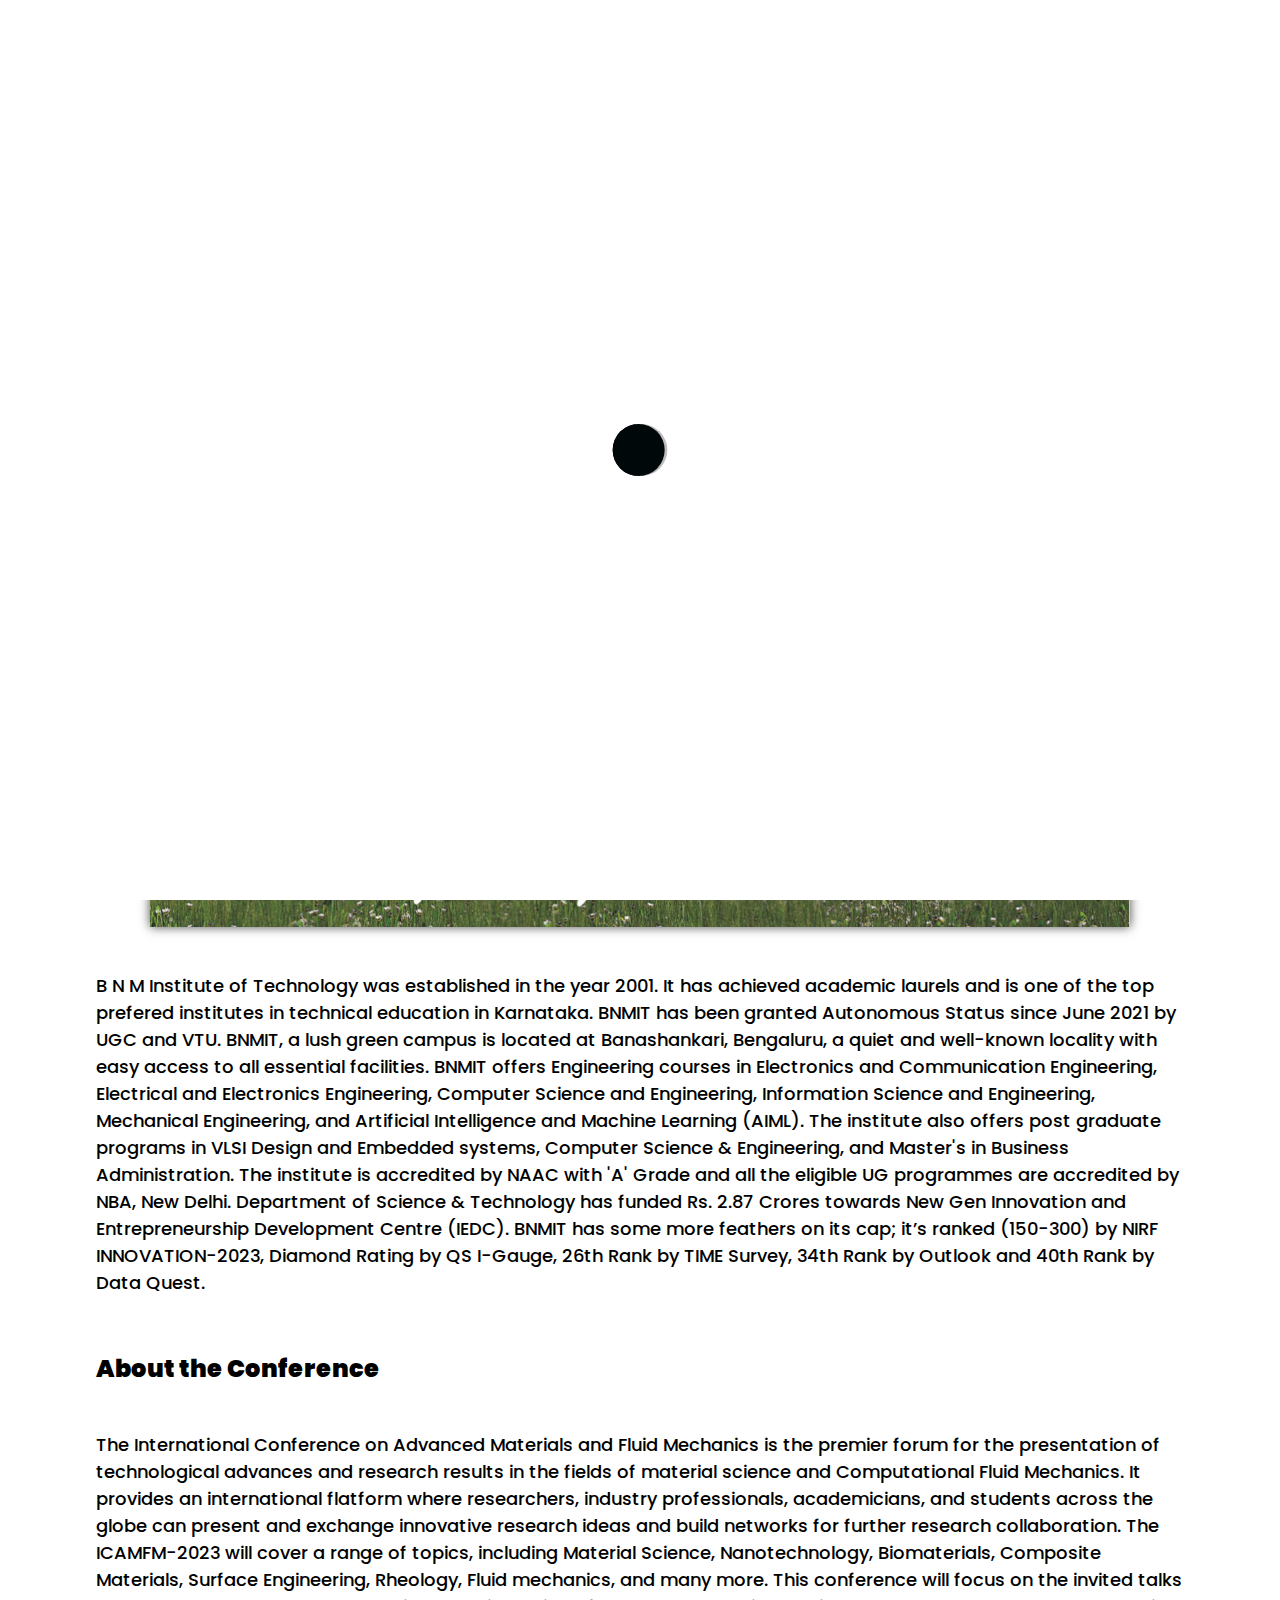
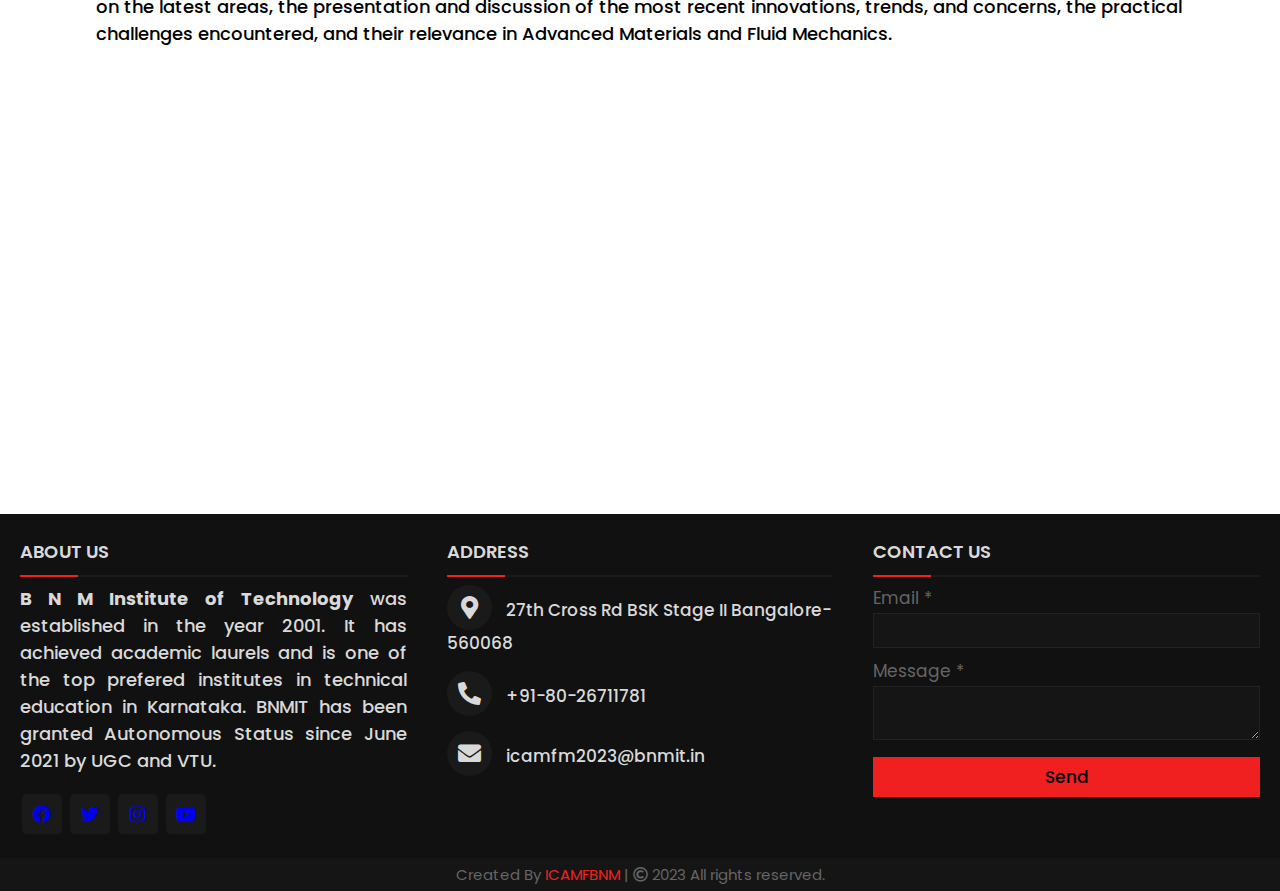
<file: about.html>
<!DOCTYPE html>
<html lang="en">

<head>
    <meta charset="UTF-8" />
    <meta http-equiv="X-UA-Compatible" content="IE=edge" />
    <meta name="viewport" content="width=device-width, initial-scale=1.0" />
    <link rel="icon" type="image/x-icon" href="images/favicon.ico" />
    <title>ICAMFM BNMIT</title>
    <link rel="stylesheet" href="css/about.css">
    <link rel="stylesheet" href="css/index.css">
    <link rel="stylesheet" href="css/Fotter.css">
    <!-- <link rel="stylesheet" href="css/index.css"> -->
    <link
    rel="stylesheet"
    href="https://cdnjs.cloudflare.com/ajax/libs/font-awesome/5.15.3/css/all.min.css"
  />
    <link href="https://cdn.jsdelivr.net/npm/bootstrap@5.3.0/dist/css/bootstrap.min.css" rel="stylesheet"
        integrity="sha384-9ndCyUaIbzAi2FUVXJi0CjmCapSmO7SnpJef0486qhLnuZ2cdeRhO02iuK6FUUVM" crossorigin="anonymous" />
    <link href="//fonts.googleapis.com/css?family=Montserrat" rel="stylesheet" />
    <link rel="stylesheet" href="https://cdnjs.cloudflare.com/ajax/libs/font-awesome/4.7.0/css/font-awesome.min.css">

</head>

<body>
    <!-- navbar design -->
    <nav>
        <div class="layer">
            <span><img src="images/logo1.png" alt="logo"><h4>BNM INSTITUTE OF TECHNOLOGY</h4></span>
          </div>
        <input type="checkbox" id="click" />
        <label for="click" class="menu-btn">
          <i class="fas fa-bars"></i>
        </label>
        <ul>
          <li><a class="active" href="index.html">Home</a></li>
          <li><a href="about.html">About</a></li>
          <li><a href="timeline.html">Timeline</a></li>
          <li><a href="call-for-papers.html">Submmision</a></li>
          <li><a href="#">Contact us</a></li>
        </ul>
      </nav>

    <section class="size">
        <div class="contains">
            <div class="auto-container">
                <p class="sec-title text-left">
                    <h2><strong>About BNMIT</strong> </h2>
                    <br>
                    <div class="power">
                        <img src="images/clg.png" alt="Banner/Header image" />
                    </div>
                    <br>
                    <p>

                        B N M Institute of Technology was established in the year 2001. It has achieved academic
                        laurels and is one of the top prefered institutes in technical education in Karnataka.
                        BNMIT has been granted Autonomous Status since June 2021 by UGC and VTU.
                        BNMIT, a lush green campus is located at Banashankari, Bengaluru, a quiet and well-known
                        locality with easy access to all essential facilities. BNMIT offers Engineering courses in
                        Electronics and Communication Engineering, Electrical and Electronics Engineering, Computer
                        Science and Engineering, Information Science and Engineering, Mechanical Engineering, and
                        Artificial Intelligence and Machine Learning (AIML). The institute also offers post graduate
                        programs in VLSI Design and Embedded systems, Computer Science & Engineering, and
                        Master's in Business Administration. The institute is accredited by NAAC with 'A' Grade and all
                        the eligible UG programmes are accredited by NBA, New Delhi. Department of Science &
                        Technology has funded Rs. 2.87 Crores towards New Gen Innovation and Entrepreneurship
                        Development Centre (IEDC). BNMIT has some more feathers on its cap; it’s ranked (150-300)
                        by NIRF INNOVATION-2023, Diamond Rating by QS I-Gauge, 26th Rank by TIME Survey,
                        34th Rank by Outlook and 40th Rank by Data Quest.
                    </p>




            </div>
            <br>
            <div class="auto-container">
                <p class="sec-title text-left">
                    <h2><strong>About the Conference</strong> </h2>
                    <br>
                    <p>
                        The International Conference on Advanced Materials and Fluid Mechanics is the premier forum
                        for the presentation of technological advances and research results in the fields of material
                        science and Computational Fluid Mechanics. It provides an international flatform where
                        researchers, industry professionals, academicians, and students across the globe can present and
                        exchange innovative research ideas and build networks for further research collaboration. The
                        ICAMFM-2023 will cover a range of topics, including Material Science, Nanotechnology,
                        Biomaterials, Composite Materials, Surface Engineering, Rheology, Fluid mechanics, and many
                        more. This conference will focus on the invited talks on the latest areas, the presentation and
                        discussion of the most recent innovations, trends, and concerns, the practical challenges
                        encountered, and their relevance in Advanced Materials and Fluid Mechanics.

                    </p>
            </div>
    </section>
    
    <!-- Fotter Design -->
    <footer>
      <div class="main-content">
        <div class="left box">
          <h2>About us</h2>
          <div class="content">
            <p>
              <b>B N M Institute of Technology</b> was established in the year 2001. It has achieved academic
                        laurels and is one of the top prefered institutes in technical education in Karnataka.
                        BNMIT has been granted Autonomous Status since June 2021 by UGC and VTU.
            </p>
            <div class="social">
              <a href="https://www.facebook.com/bnmitsocial"
                ><span class="fab fa-facebook-f"></span
              ></a>
              <a href="#"><span class="fab fa-twitter"></span></a>
              <a href="https://www.instagram.com/bnmitsocial/?hl=en"
                ><span class="fab fa-instagram"></span
              ></a>
              <a href="https://www.youtube.com/@bnminstituteoftechnologyba6694"
                ><span class="fab fa-youtube"></span
              ></a>
            </div>
          </div>
        </div>

        <div class="center box">
          <h2>Address</h2>
          <div class="content">
            <div class="place">
              <span class="fas fa-map-marker-alt"></span>
              <span class="text">27th Cross Rd BSK Stage II Bangalore-560068</span>
            </div>
            <div class="phone">
              <span class="fas fa-phone-alt"></span>
              <span class="text">+91-80-26711781</span>
            </div>
            <div class="email">
              <span class="fas fa-envelope"></span>
              <span class="text">icamfm2023@bnmit.in</span>
            </div>
          </div>
        </div>

        <div class="right box">
          <h2>Contact us</h2>
          <div class="content">
            <form action="#">
              <div class="email">
                <div class="text">Email *</div>
                <input type="email" required />
              </div>
              <div class="msg">
                <div class="text">Message *</div>
                <textarea rows="2" cols="25" required></textarea>
              </div>
              <div class="btn">
                <button type="submit">Send</button>
              </div>
            </form>
          </div>
        </div>
      </div>
      <div class="bottom">
        <center>
          <span class="credit"
            >Created By <a href="https://www.bnmit.org/">ICAMFBNM</a> |
          </span>
          <span class="far fa-copyright"></span
          ><span> 2023 All rights reserved.</span>
        </center>
      </div>
    </footer>
    <div id="preloader">
        <div id="preloader">
          <img src="images/Dual Ball-1s-200px (1).svg" alt="Preloader" class="loader">
        </div>
        <script src="https://cdn.jsdelivr.net/npm/@popperjs/core@2.11.8/dist/umd/popper.min.js"
            integrity="sha384-I7E8VVD/ismYTF4hNIPjVp/Zjvgyol6VFvRkX/vR+Vc4jQkC+hVqc2pM8ODewa9r" crossorigin="anonymous">
        </script>
    <script src="js/callforpaper.js"></script>
</body>

</html>
</file>
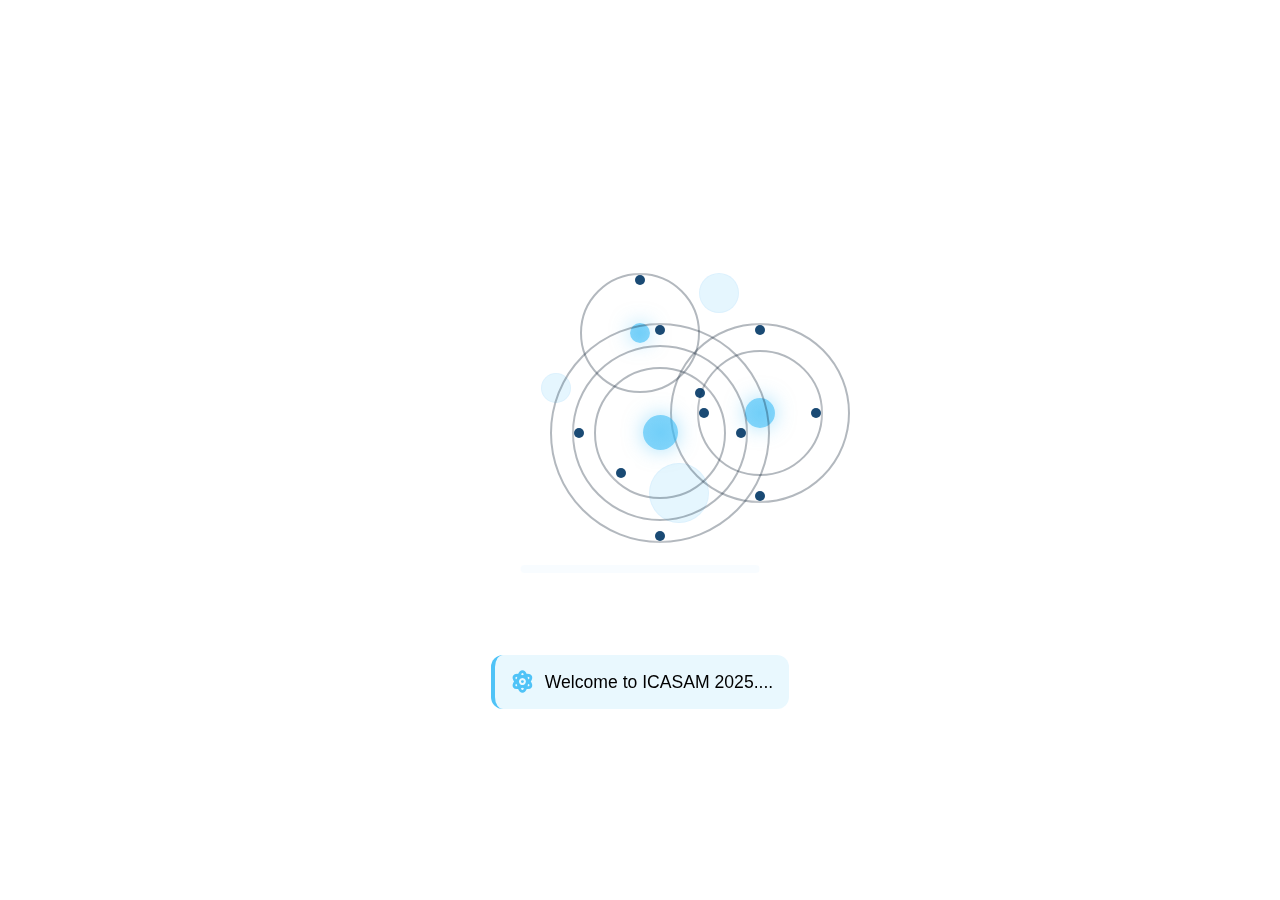
<file: atoms.html>
<!DOCTYPE html>
<html lang="en">
<head>
    <meta charset="UTF-8">
    <meta name="viewport" content="width=device-width, initial-scale=1.0">
    <title>Loading...</title>
        <link rel="icon" type="image/x-icon" href="images/favicon.ico" />
    <link rel="stylesheet" href="https://cdnjs.cloudflare.com/ajax/libs/font-awesome/6.4.0/css/all.min.css">
    <style>
        * {
            margin: 0;
            padding: 0;
            box-sizing: border-box;
        }
        
        body {
            background: none;
            min-height: 100vh;
            display: flex;
            justify-content: center;
            align-items: center;
            font-family: 'Segoe UI', Tahoma, Geneva, Verdana, sans-serif;
            overflow: hidden;
            color: #e6e6e6;
        }
        
        .container {
            text-align: center;
            max-width: 1000px;
            padding: 2rem;
            position: relative;
        }
        
        h1 {
            font-size: 2.8rem;
            margin-bottom: 1.5rem;
            background: linear-gradient(45deg, #4fc3f7, #29b6f6);
            -webkit-background-clip: text;
            background-clip: text;
            color: transparent;
            text-shadow: 0 2px 8px rgba(0, 0, 0, 0.3);
        }
        
        .subtitle {
            font-size: 1.2rem;
            margin-bottom: 3rem;
            opacity: 0.8;
            color: #bbdefb;
        }
        
        .loader-container {
            position: relative;
            height: 400px;
            margin: 2rem auto;
            width: 100%;
        }
        
        .atomic-system {
            position: relative;
            height: 100%;
            width: 100%;
        }
        
        /* Atoms */
        .atom {
            position: absolute;
            border-radius: 50%;
            display: flex;
            justify-content: center;
            align-items: center;
            z-index: 10;
        }
        
        .nucleus {
            position: absolute;
            border-radius: 50%;
            background: radial-gradient(circle at center, rgba(79, 195, 247, 0.8) 0%, rgba(41, 182, 246, 0.6) 70%, transparent 100%);
            box-shadow: 0 0 20px rgba(79, 195, 247, 0.5);
            animation: pulse 3s ease-in-out infinite;
        }
        
        .electron {
            position: absolute;
            border-radius: 50%;
            background: rgba(1, 54, 101, 0.9);
            box-shadow: 0 0 10px rgba(255, 255, 255, 0.8);
            width: 10px;
            height: 10px;
        }
        
        .orbit {
            position: absolute;
            border: 2px solid rgba(0, 21, 39, 0.3);
            border-radius: 50%;
        }
        
        /* Atom 1 - Hydrogen-like */
        .atom-1 {
            width: 120px;
            height: 120px;
            top: 50px;
            left: 30%;
        }
        
        .atom-1 .nucleus {
            width: 20px;
            height: 20px;
        }
        
        .atom-1 .orbit {
            width: 100%;
            height: 100%;
            animation: rotate 8s linear infinite;
        }
        
        .atom-1 .electron {
            top: 0;
            left: 50%;
            transform: translateX(-50%);
        }
        
        /* Atom 2 - Carbon-like */
        .atom-2 {
            width: 180px;
            height: 180px;
            top: 100px;
            left: 60%;
        }
        
        .atom-2 .nucleus {
            width: 30px;
            height: 30px;
            animation-delay: 0.5s;
        }
        
        .atom-2 .orbit-1 {
            width: 100%;
            height: 100%;
            animation: rotate 12s linear infinite;
        }
        
        .atom-2 .orbit-2 {
            width: 70%;
            height: 70%;
            animation: rotate-reverse 10s linear infinite;
        }
        
        .atom-2 .electron {
            background: rgba(1, 54, 101, 0.9);
        }
        
        .atom-2 .electron-1 {
            top: 0;
            left: 50%;
            transform: translateX(-50%);
        }
        
        .atom-2 .electron-2 {
            bottom: 0;
            left: 50%;
            transform: translateX(-50%);
        }
        
        .atom-2 .electron-3 {
            top: 50%;
            left: 0;
            transform: translateY(-50%);
        }
        
        .atom-2 .electron-4 {
            top: 50%;
            right: 0;
            transform: translateY(-50%);
        }
        
        /* Atom 3 - Oxygen-like */
        .atom-3 {
            width: 220px;
            height: 220px;
            bottom: 80px;
            left: 20%;
        }
        
        .atom-3 .nucleus {
            width: 35px;
            height: 35px;
            animation-delay: 0.8s;
        }
        
        .atom-3 .orbit-1 {
            width: 100%;
            height: 100%;
            animation: rotate 15s linear infinite;
        }
        
        .atom-3 .orbit-2 {
            width: 80%;
            height: 80%;
            animation: rotate-reverse 13s linear infinite;
        }
        
        .atom-3 .orbit-3 {
            width: 60%;
            height: 60%;
            animation: rotate 10s linear infinite;
        }
        
        .atom-3 .electron {
            background: rgba(1, 54, 101, 0.9);
        }
        
        .atom-3 .electron-1 {
            top: 0;
            left: 50%;
            transform: translateX(-50%);
        }
        
        .atom-3 .electron-2 {
            bottom: 0;
            left: 50%;
            transform: translateX(-50%);
        }
        
        .atom-3 .electron-3 {
            top: 50%;
            left: 0;
            transform: translateY(-50%);
        }
        
        .atom-3 .electron-4 {
            top: 50%;
            right: 0;
            transform: translateY(-50%);
        }
        
        .atom-3 .electron-5 {
            top: 15%;
            right: 15%;
        }
        
        .atom-3 .electron-6 {
            bottom: 15%;
            left: 15%;
        }
        
        /* Molecular Bonds */
        .bond {
            position: absolute;
            background: rgba(187, 222, 251, 0.4);
            box-shadow: 0 0 8px rgba(187, 222, 251, 0.3);
            z-index: 5;
        }
/*         
        .bond-1 {
            width: 120px;
            height: 2px;
            top: 110px;
            left: 38%;
            transform: rotate(20deg);
            animation: bond-pulse 2s infinite;
        }
        
        .bond-2 {
            width: 150px;
            height: 2px;
            top: 200px;
            left: 45%;
            transform: rotate(-15deg);
            animation: bond-pulse 2s infinite 0.5s;
        } */
        
        /* Floating Molecules */
        .molecule {
            position: absolute;
            border-radius: 50%;
            background: rgba(79, 195, 247, 0.15);
            border: 1px solid rgba(187, 222, 251, 0.2);
            backdrop-filter: blur(2px);
            z-index: 2;
        }
        
        .molecule-1 {
            width: 40px;
            height: 40px;
            top: 50px;
            right: 50px;
            animation: float 8s ease-in-out infinite;
        }
        
        .molecule-2 {
            width: 60px;
            height: 60px;
            bottom: 100px;
            right: 80px;
            animation: float 10s ease-in-out infinite 2s;
        }
        
        .molecule-3 {
            width: 30px;
            height: 30px;
            top: 150px;
            left: 50px;
            animation: float 7s ease-in-out infinite 1s;
        }
        
        /* Loading Progress */
        .progress-container {
            position: absolute;
            bottom: 50px;
            left: 50%;
            transform: translateX(-50%);
            width: 80%;
            max-width: 400px;
            height: 8px;
            background: rgba(187, 222, 251, 0.1);
            border-radius: 4px;
            overflow: hidden;
            z-index: 20;
        }
        
        .progress-bar {
            height: 100%;
            width: 0%;
            background: linear-gradient(90deg, rgba(79, 195, 247, 0.8), rgba(41, 182, 246, 0.8));
            border-radius: 4px;
            animation: progress 4s ease-in-out infinite;
            box-shadow: 0 0 10px rgba(79, 195, 247, 0.5);
        }
        
        /* Status Panel */
        .status {
            margin-top: 1.5rem;
            padding: 1rem;
            background: rgba(41, 182, 246, 0.1);
            border-radius: 12px;
            border-left: 4px solid #4fc3f7;
            display: flex;
            align-items: center;
            justify-content: center;
            gap: 12px;
            backdrop-filter: blur(5px);
        }
        
        .status i {
            color: #4fc3f7;
            font-size: 1.4rem;
        }
        
        .status-text {
            font-size: 1.1rem;
            font-weight: 500;
            color:black
        }
        
        /* Animations */
        @keyframes rotate {
            from { transform: rotate(0deg); }
            to { transform: rotate(360deg); }
        }
        
        @keyframes rotate-reverse {
            from { transform: rotate(0deg); }
            to { transform: rotate(-360deg); }
        }
        
        @keyframes pulse {
            0%, 100% { transform: scale(1); opacity: 0.8; }
            50% { transform: scale(1.1); opacity: 1; }
        }
        
        @keyframes bond-pulse {
            0%, 100% { opacity: 0.4; }
            50% { opacity: 0.8; }
        }
        
        @keyframes float {
            0%, 100% { transform: translateY(0) translateX(0); }
            25% { transform: translateY(-20px) translateX(10px); }
            50% { transform: translateY(0) translateX(20px); }
            75% { transform: translateY(10px) translateX(10px); }
        }
        
        @keyframes progress {
            0% { width: 0%; }
            50% { width: 80%; }
            100% { width: 100%; }
        }
        
        /* Responsive Design */
        @media (max-width: 768px) {
            h1 { font-size: 2.2rem; }
            .subtitle { font-size: 1rem; }
            .loader-container { height: 350px; }
            .atom-1 { left: 20%; }
            .atom-2 { left: 50%; }
            .atom-3 { left: 15%; }
        }
        
        @media (max-width: 480px) {
            h1 { font-size: 1.8rem; }
            .loader-container { height: 300px; }
            .atom-1 { width: 100px; height: 100px; top: 40px; left: 10%; }
            .atom-2 { width: 150px; height: 150px; top: 80px; left: 45%; }
            .atom-3 { width: 180px; height: 180px; bottom: 60px; left: 10%; }
            .bond-1, .bond-2 { display: none; }
        }
    </style>
</head>
<body>
    <div class="container">
        <div class="loader-container">
            <div class="atomic-system">
                <!-- Floating molecules -->
                <div class="molecule molecule-1"></div>
                <div class="molecule molecule-2"></div>
                <div class="molecule molecule-3"></div>
                
                <!-- Atom 1 - Hydrogen-like -->
                <div class="atom atom-1">
                    <div class="nucleus"></div>
                    <div class="orbit">
                        <div class="electron"></div>
                    </div>
                </div>
                
                <!-- Atom 2 - Carbon-like -->
                <div class="atom atom-2">
                    <div class="nucleus"></div>
                    <div class="orbit orbit-1">
                        <div class="electron electron-1"></div>
                        <div class="electron electron-2"></div>
                    </div>
                    <div class="orbit orbit-2">
                        <div class="electron electron-3"></div>
                        <div class="electron electron-4"></div>
                    </div>
                </div>
                
                <!-- Atom 3 - Oxygen-like -->
                <div class="atom atom-3">
                    <div class="nucleus"></div>
                    <div class="orbit orbit-1">
                        <div class="electron electron-1"></div>
                        <div class="electron electron-2"></div>
                    </div>
                    <div class="orbit orbit-2">
                        <div class="electron electron-3"></div>
                        <div class="electron electron-4"></div>
                    </div>
                    <div class="orbit orbit-3">
                        <div class="electron electron-5"></div>
                        <div class="electron electron-6"></div>
                    </div>
                </div>
                
                <!-- Molecular Bonds -->
                <div class="bond bond-1"></div>
                <div class="bond bond-2"></div>
                
                <!-- Loading Progress -->
                <div class="progress-container">
                    <div class="progress-bar"></div>
                </div>
            </div>
        </div>
        
        <div class="status">
            <i class="fas fa-atom fa-spin"></i>
            <span class="status-text">Welcome to ICASAM 2025....</span>
        </div>
    </div>
</body>
</html>
</file>
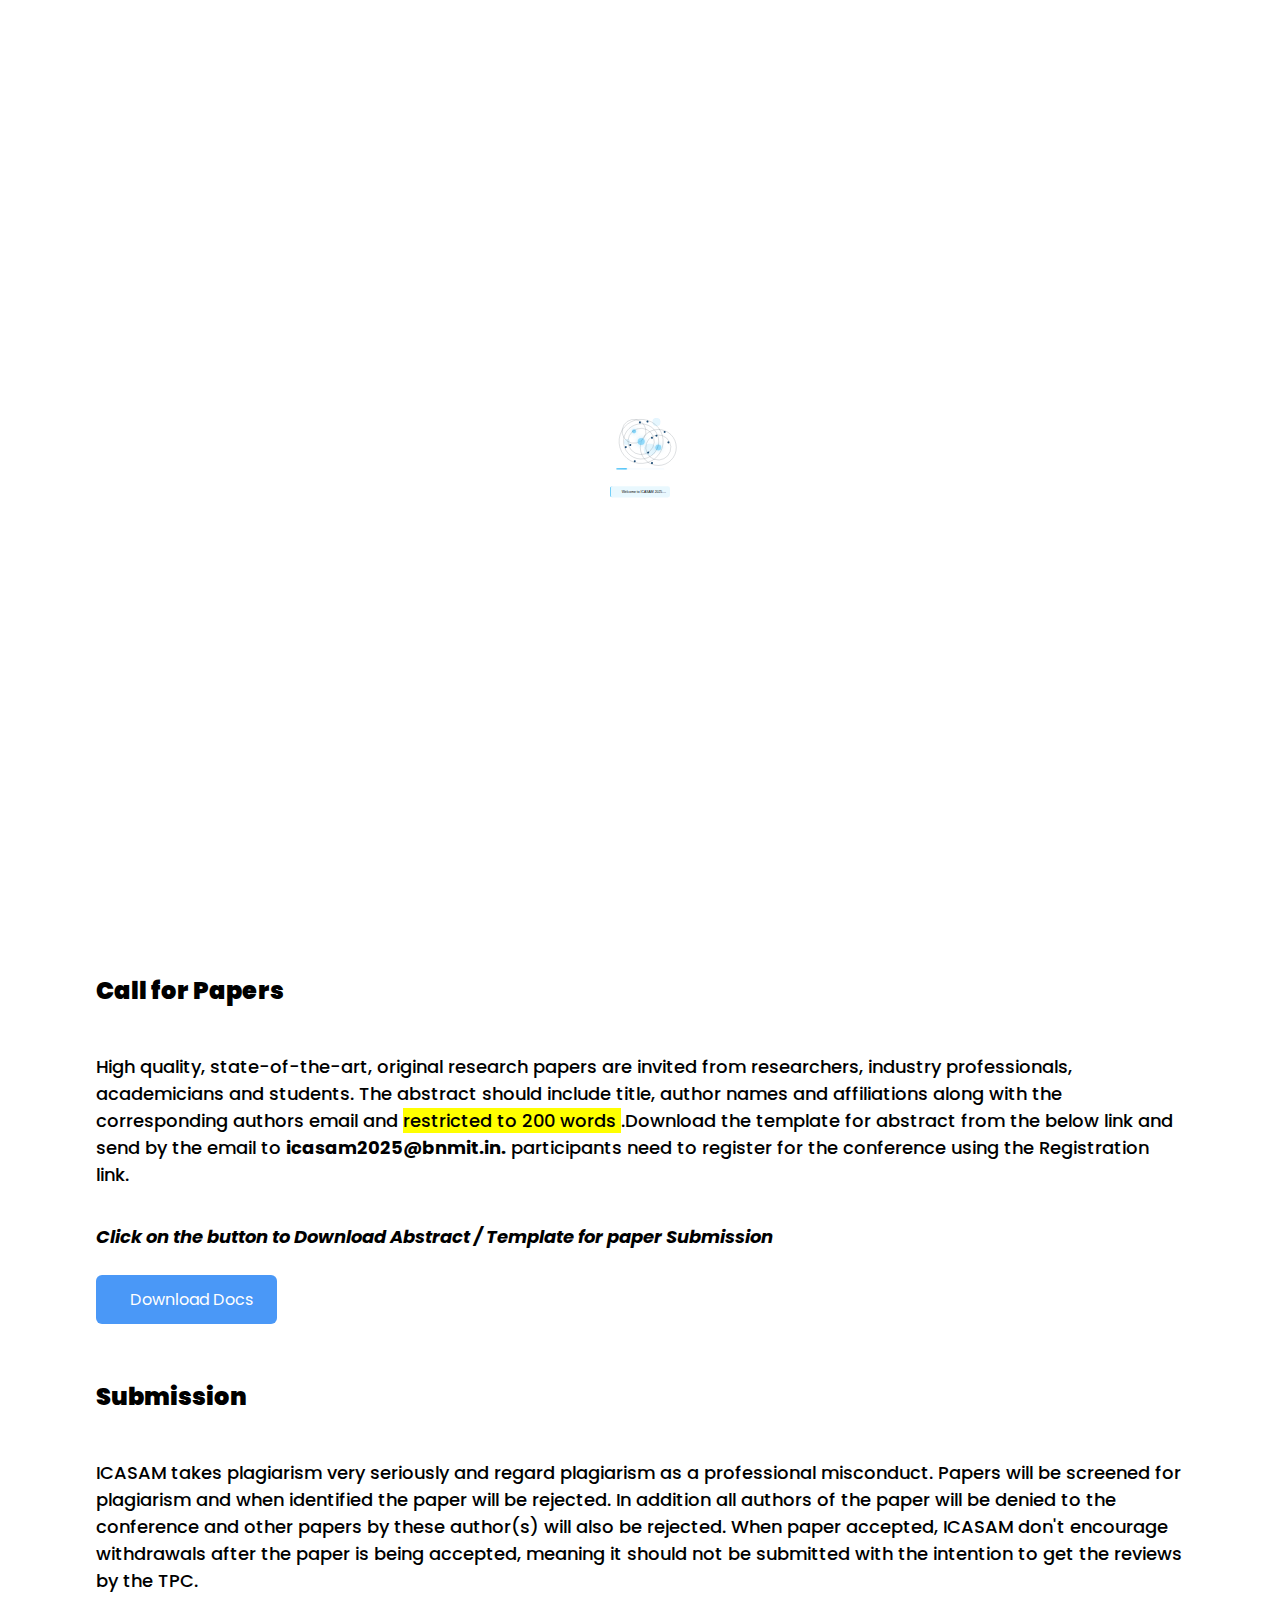
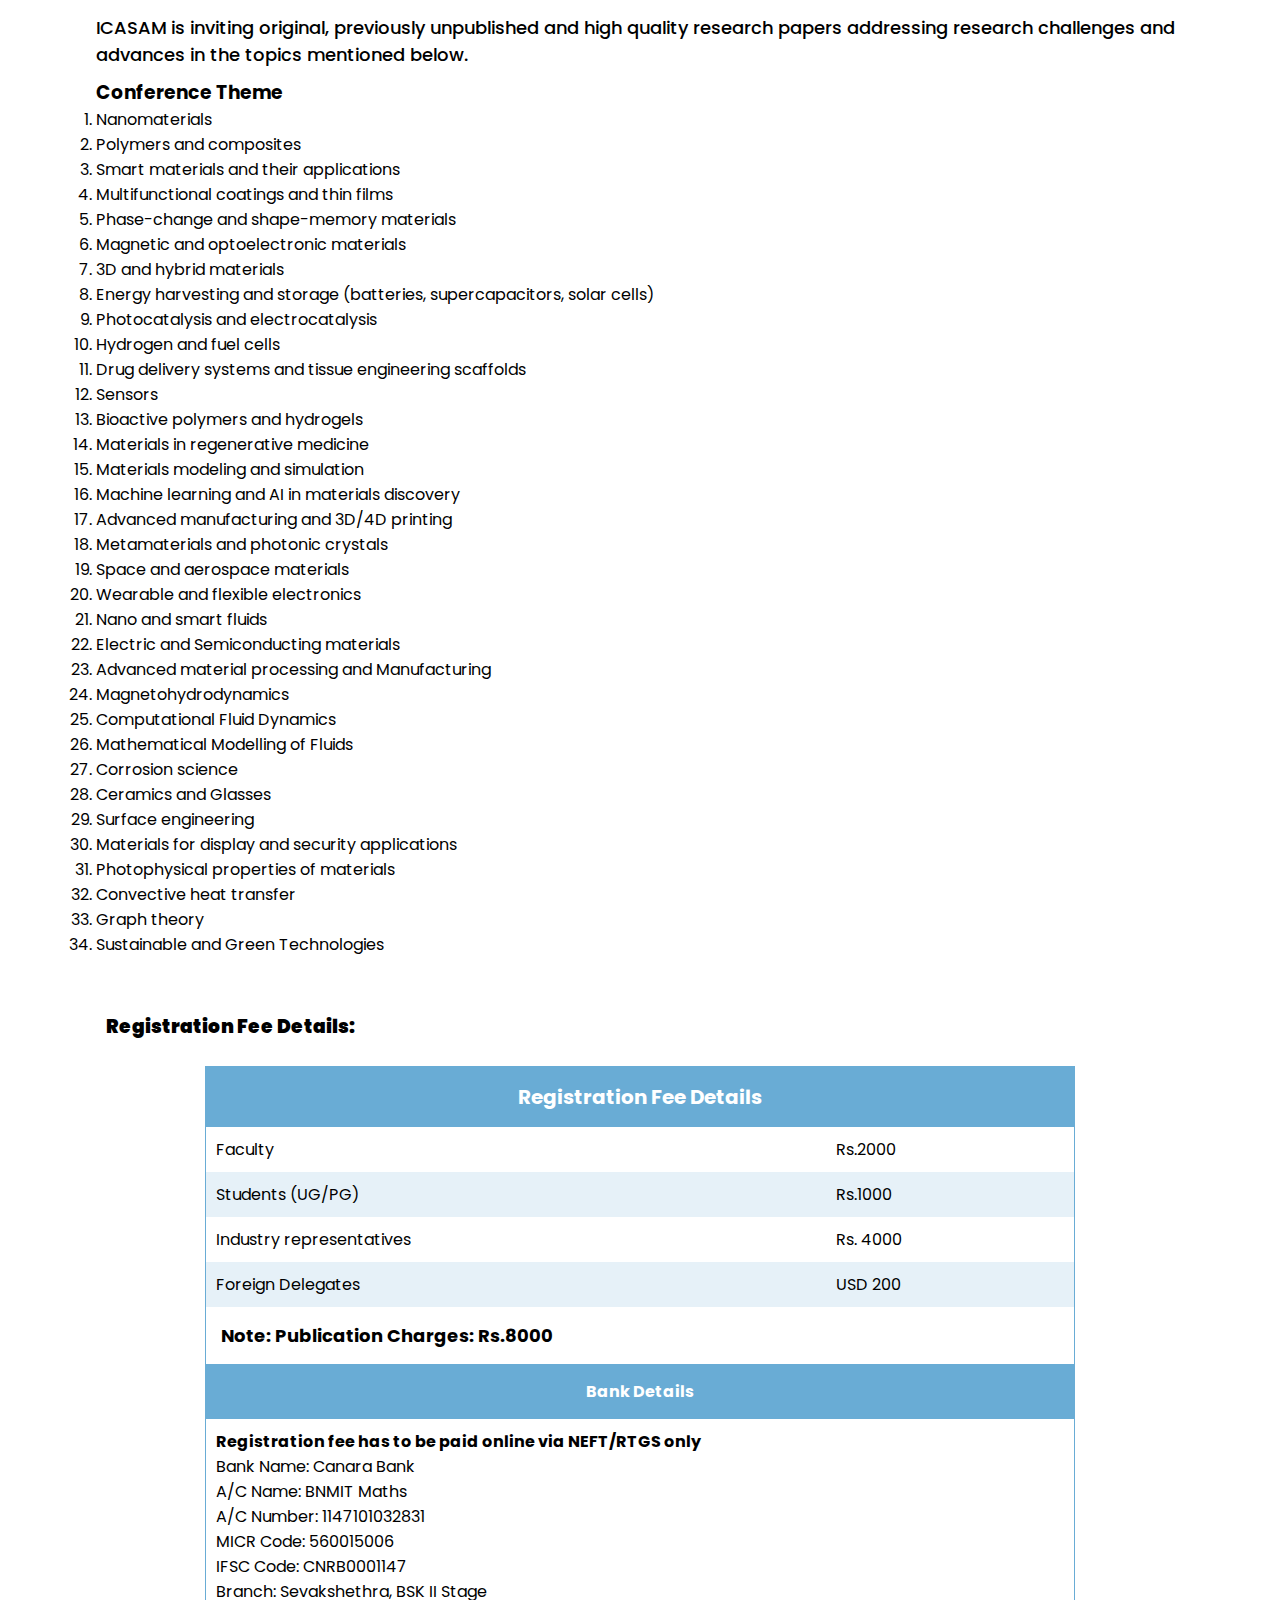
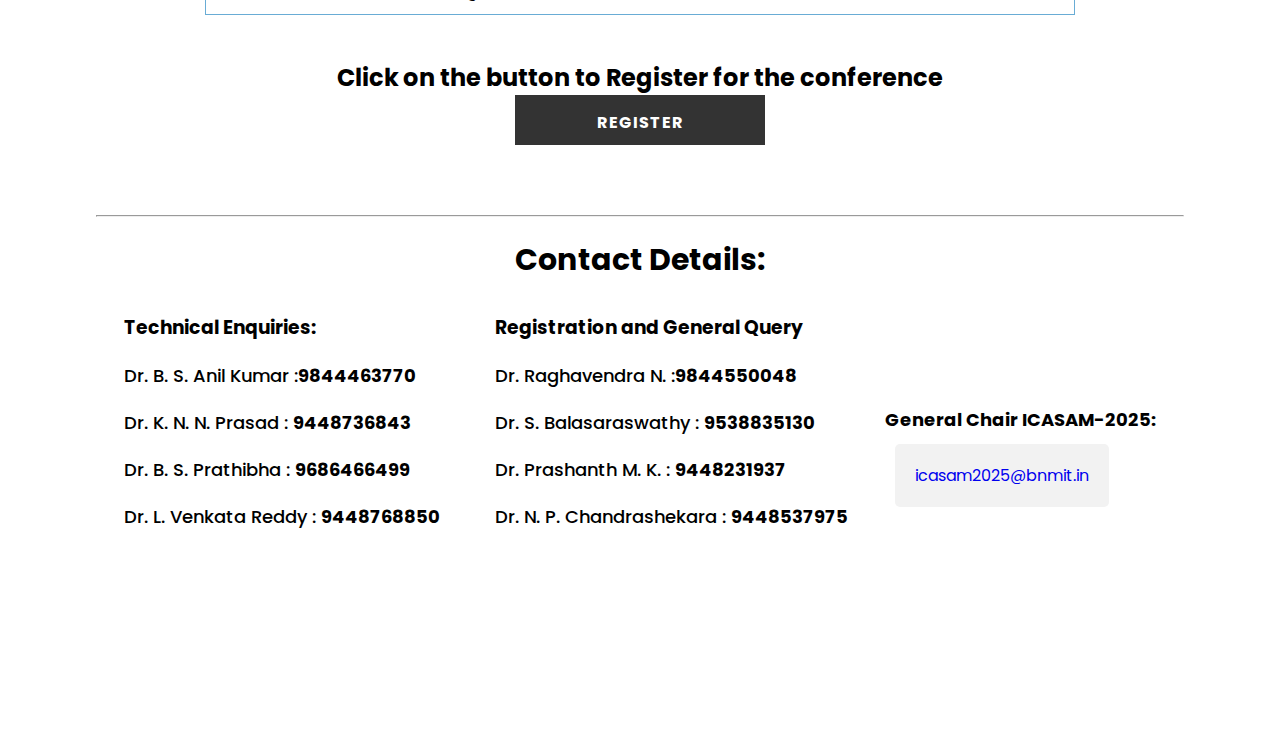
<file: call-for-papers.html>
<!DOCTYPE html>
<html lang="en">

<head>
  <meta charset="UTF-8" />
  <meta http-equiv="X-UA-Compatible" content="IE=edge" />
  <meta name="viewport" content="width=device-width, initial-scale=1.0" />
  <link rel="icon" type="image/x-icon" href="images/favicon.ico" />
  <title>ICASAM BNMIT</title>
  <link rel="stylesheet" href="css/callforpaper.css">
  <link rel="stylesheet" href="css/index.css">
  <link rel="stylesheet" href="css/Fotter.css">
  <link rel="stylesheet" href="css/button.css">
  <link rel="stylesheet" href="css/index.css">
  <link rel="stylesheet" href="https://cdnjs.cloudflare.com/ajax/libs/font-awesome/5.15.3/css/all.min.css" />
</head>

<body>
  <div id="preloader">
    <img src="images/loader.svg" class="loader">
  </div>

  <!-- navbar design -->
  <!-- Conference Header -->
  <div class="conference-header">
    <div class="header-logo left">
      <img src="images/2025/logo1.png" alt="Left Logo">
    </div>
    <div class="header-text">
      <h1>International Conference on Applied Sciences and Advanced Materials</h1>
      <p><strong style="font-family: 'Times New Roman', Times, serif;">Venue:</strong> BNMIT, Bengaluru | <strong
          style="font-family: 'Times New Roman', Times, serif;">Date:</strong> November 28–29, 2025</p>
    </div>
    <div class="header-logo right">
      <img src="images/2025/icasam.png" alt="Right Logo">
    </div>
  </div>

  <!-- Navigation Bar -->
  <nav>
    <input type="checkbox" id="click">
    <ul class="nav-links">
      <li><a href="index.html">Home</a></li>
      <li><a href="index2.html">Committee</a></li>
      <li><a href="timeline.html">Timeline</a></li>
      <li><a class="active" href="call-for-papers.html">Submission</a></li>
      <li><a href="#contact">Contact us</a></li>
    </ul>
    <label for="click" class="menu-btn">
      <i class="fas fa-bars"></i>
    </label>
  </nav>



  <section class="size">
    <div class="contains">
      <div class="auto-container">
        <p class="sec-title text-left">
        <h2><strong>Call for Papers </strong> </h2>
        <br>
        <p>
          High quality, state-of-the-art, original research papers are invited from researchers,
          industry professionals, academicians and students. The abstract should include title,
          author names and affiliations along with the corresponding authors email and <mark> restricted
            to 200 words </mark>.Download the template for abstract from the below link
          and send by the email to <b>icasam2025@bnmit.in.</b> participants need to register for the conference
          using the Registration link.

        </p>
        <br>
        <div class="sec-title1">
          <h2>Click on the button to Download Abstract / Template for paper Submission</h2>
        </div>
        <br>
        <!-- <div class="wrapper1">
                            <a
                                href="https://tmsagarofficial.github.io/ICASAM-bnmit23/Abstract-Template.docx">Download</a>
                            </div>
                        </div> -->


      </div>
      <button class="download-btn" data-timer="0">
        <span class="icon material-symbols-rounded">vertical_align_bottom</span>
        <span class="text">Download Docs</span>
      </button>
      <br>
      <div class="Submission">
        <div class="sec-title text-left">
          <h2><strong>Submission </strong> </h2>
          <br>
          <p>

            ICASAM takes plagiarism very seriously and
            regard plagiarism as a professional misconduct. Papers will be screened for plagiarism and
            when identified
            the paper will be rejected. In addition all authors of the paper will be denied to the
            conference and
            other
            papers by these author(s) will also be rejected. When paper accepted, ICASAM don't encourage
            withdrawals
            after the paper is being accepted, meaning it should not be submitted with the intention to
            get the
            reviews
            by the TPC.
          </p>
          <p>
            ICASAM is inviting original, previously
            unpublished and high quality research papers addressing research challenges and advances in
            the topics
            mentioned below.
          </p>
          <h3>Conference Theme</h3>
          <div class="topic-section">
            <div class="topic-list">
              <ol start="1">
                <li>Nanomaterials</li>
                <li>Polymers and composites</li>
                <li>Smart materials and their applications</li>
                <li>Multifunctional coatings and thin films</li>
                <li>Phase-change and shape-memory materials</li>
                <li>Magnetic and optoelectronic materials</li>
                <li>3D and hybrid materials</li>
                <li>Energy harvesting and storage (batteries, supercapacitors, solar cells)</li>
                <li>Photocatalysis and electrocatalysis</li>
                <li>Hydrogen and fuel cells</li>
                <li>Drug delivery systems and tissue engineering scaffolds</li>
                <li>Sensors</li>
                <li>Bioactive polymers and hydrogels</li>
                <li>Materials in regenerative medicine</li>
                <li>Materials modeling and simulation</li>
                <li>Machine learning and AI in materials discovery</li>
                <li>Advanced manufacturing and 3D/4D printing</li>
              </ol>
            </div>

            <div class="topic-list">
              <ol start="18">
                <li>Metamaterials and photonic crystals</li>
                <li>Space and aerospace materials</li>
                <li>Wearable and flexible electronics</li>
                <li>Nano and smart fluids</li>
                <li>Electric and Semiconducting materials</li>
                <li>Advanced material processing and Manufacturing</li>
                <li>Magnetohydrodynamics</li>
                <li>Computational Fluid Dynamics</li>
                <li>Mathematical Modelling of Fluids</li>
                <li>Corrosion science</li>
                <li>Ceramics and Glasses</li>
                <li>Surface engineering</li>
                <li>Materials for display and security applications</li>
                <li>Photophysical properties of materials</li>
                <li>Convective heat transfer</li>
                <li>Graph theory</li>
                <li>Sustainable and Green Technologies</li>
              </ol>
            </div>
          </div>

        </div>
      </div>
      <br>
      <div class="sec-title text-left">
        <div id="Registration">
          <p class="sec-title" font style="font-size:20px;  font-weight:bold;">
            <br>
          <h3 style="padding-left: 10px;"><strong>Registration Fee Details:</strong></h3>
          <br>

          <table width="80%" cellspacing="0" cellpadding="10"
            style="border-collapse: collapse; font-family: Georgia, 'Times New Roman', Times, serif; margin: auto; border: 1px solid #69acd5;">
            <tr style="background-color: #69acd5; color: white; text-align: center;">
              <th colspan="2" style="padding: 15px; font-size: 20px;">Registration Fee Details</th>
            </tr>

            <tr style="background-color: #ffffff; color: #000;">
              <td style="padding: 10px;">Faculty</td>
              <td style="padding: 10px;">Rs.2000</td>
            </tr>
            <tr style="background-color: #e6f1f8; color: #000;">
              <td style="padding: 10px;">Students (UG/PG)</td>
              <td style="padding: 10px;">Rs.1000</td>
            </tr>
            <tr style="background-color: #ffffff; color: #000;">
              <td style="padding: 10px;">Industry representatives</td>
              <td style="padding: 10px;">Rs. 4000</td>
            </tr>
            <tr style="background-color: #e6f1f8; color: #000;">
              <td style="padding: 10px;">Foreign Delegates</td>
              <td style="padding: 10px;">USD 200</td>
            </tr>
            <tr style="background-color: #ffffff; color: #000;">
              <td colspan="2" style="padding: 15px; font-size: 18px; font-weight: bold;">
                Note: Publication Charges: Rs.8000
              </td>
            </tr>

            <tr style="background-color: #69acd5; color: white; text-align: center;">
              <th colspan="2" style="padding: 15px;">Bank Details</th>
            </tr>
            <tr style="background-color: #ffffff; color: #000;">
              <td colspan="2" style="padding: 10px;">
                <ul style="list-style-type: none; padding-left: 0; margin: 0;">
                  <li><strong>Registration fee has to be paid online via NEFT/RTGS only</strong></li>
                  <li>Bank Name: Canara Bank</li>
                  <li>A/C Name: BNMIT Maths</li>
                  <li>A/C Number: 1147101032831</li>
                  <li>MICR Code: 560015006</li>
                  <li>IFSC Code: CNRB0001147</li>
                  <li>Branch: Sevakshethra, BSK II Stage</li>
                </ul>
              </td>
            </tr>
          </table>

          <br>
          <div class="center" align="center">
            <p class="sec-title" font style="font-size:20px;  font-weight:bold;">
            <h2>Click on the button to Register for the conference</h2>
            <a class="button" href="https://forms.office.com/r/BpxZ8Fyfk3"><span class="buttonspan">Register </span></a>
            </p>
          </div>


          </p>
        </div>
      </div>
      <br>
      <br>
      <hr>
      <section class="contact-details" id="contact">

        <h1>Contact Details:</h1>
        <div class="details">

          <div class="detils1">
            <h3>Technical Enquiries:</h3>
            <p>Dr. B. S. Anil Kumar :<strong>9844463770</strong></p>
            <p>Dr. K. N. N. Prasad : <strong>9448736843</strong></p>
            <p>Dr. B. S. Prathibha : <strong>9686466499</strong></p>
            <p>Dr. L. Venkata Reddy : <strong>9448768850</strong></p>
          </div>
          <br>
          <div class="details3">
            <h3>Registration and General Query</h3>
            <p>Dr. Raghavendra N. :<strong>9844550048</strong></p>
            <p>Dr. S. Balasaraswathy : <strong>9538835130</strong></p>
            <p>Dr. Prashanth M. K. : <strong>9448231937</strong></p>
            <p>Dr. N. P. Chandrashekara : <strong>9448537975</strong></p>
          </div>
          <div class="details2">
            <p style="font-size:18px;  font-weight:bold; padding-left: 10px;">
              General Chair ICASAM-2025:
            </p>
            <span> <a href="mailto:icamfm2023@bnmit.in">icasam2025@bnmit.in</a></span>
          </div>
        </div>

      </section>
    </div>
    </div>
  </section>

  <!-- Fotter Design -->
  <!-- <footer>
    <div class="main-content">
      <div class="left box">
        <h2>About us</h2>
        <div class="content">
          <p>
            <b>B N M Institute of Technology</b> was established in the year 2001. It has achieved academic
            laurels and is one of the top prefered institutes in technical education in Karnataka.
            BNMIT has been granted Autonomous Status since June 2021 by UGC and VTU.
          </p>
          <div class="social">
            <a href="https://www.facebook.com/bnmitsocial"><span class="fab fa-facebook-f"></span></a>
            <a href="#"><span class="fab fa-twitter"></span></a>
            <a href="https://www.instagram.com/bnmitsocial/?hl=en"><span class="fab fa-instagram"></span></a>
            <a href="https://www.youtube.com/@bnminstituteoftechnologyba6694"><span class="fab fa-youtube"></span></a>
          </div>
        </div>
      </div>

      <div class="center box">
        <h2>Address</h2>
        <div class="content">
          <div class="place">
            <span class="fas fa-map-marker-alt"></span>
            <span class="text">27th Cross Rd BSK Stage II Bangalore-560068</span>
          </div>
          <div class="phone">
            <span class="fas fa-phone-alt"></span>
            <span class="text">+91-80-26711781</span>
          </div>
          <div class="email">
            <span class="fas fa-envelope"></span>
            <span class="text">icamfm2023@bnmit.in</span>
          </div>
        </div>
      </div>

      <div class="right box" id="contact">
        <h2>Contact us</h2>
        <div class="content">
          <form action="#">
            <div class="email">
              <div class="text">Email *</div>
              <input type="email" required />
            </div>
            <div class="msg">
              <div class="text">Message *</div>
              <textarea rows="2" cols="25" required></textarea>
            </div>
            <div class="btn">
              <button type="submit">Send</button>
            </div>
          </form>
        </div>
      </div>
    </div>
    <div class="bottom">
      <center>
        <span class="credit">Created By <a href="">ICASAMBNM</a> |
        </span>
        <span class="far fa-copyright"></span><span> 2025 All rights reserved.</span>
      </center>
    </div>
  </footer> -->

  <script src="js/button.js"></script>
  <script src="js/callforpaper.js"></script>
  <script src="https://cdn.jsdelivr.net/npm/@popperjs/core@2.11.8/dist/umd/popper.min.js"
    integrity="sha384-I7E8VVD/ismYTF4hNIPjVp/Zjvgyol6VFvRkX/vR+Vc4jQkC+hVqc2pM8ODewa9r" crossorigin="anonymous">
    </script>

</body>

</html>
</file>
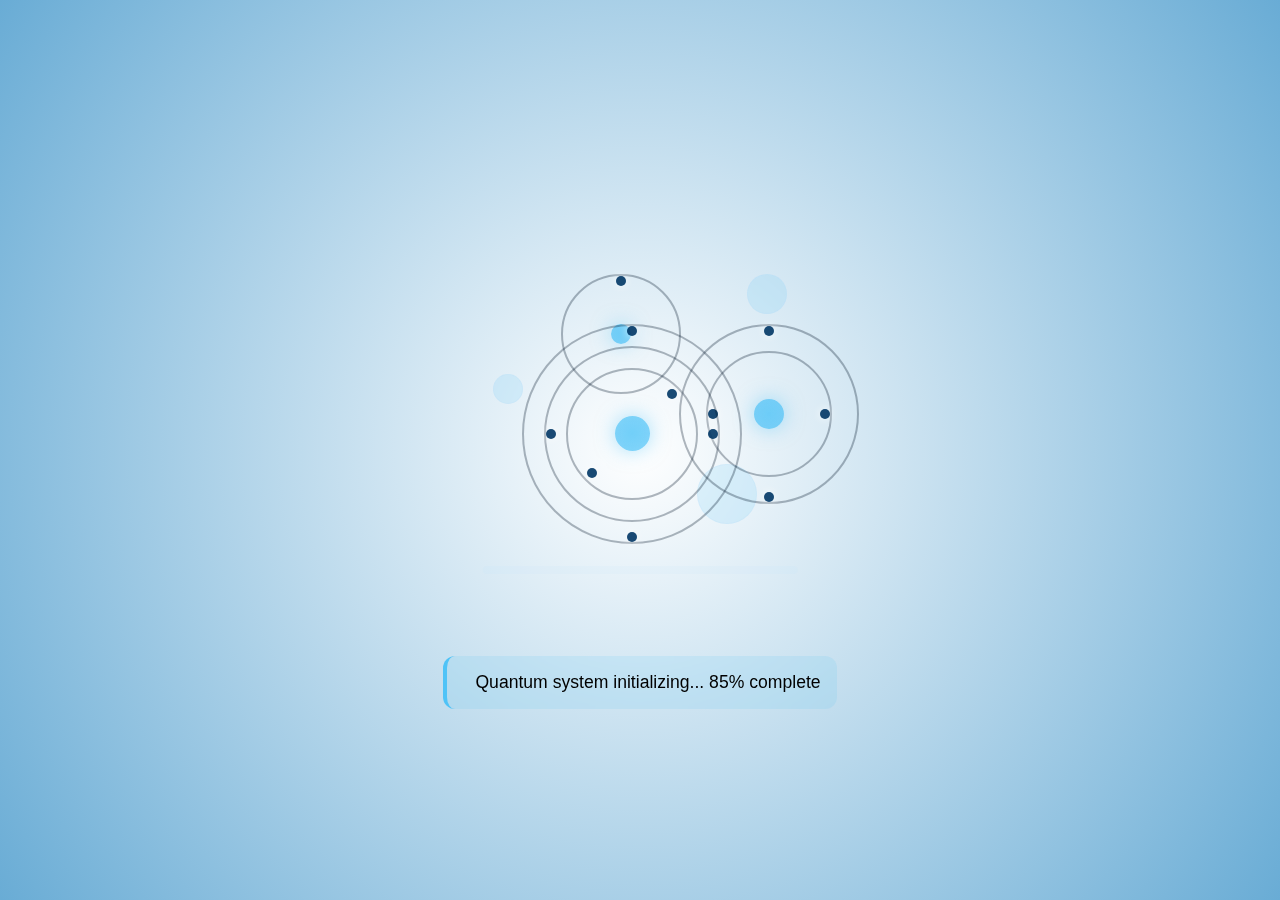
<file: preloader.html>
<!DOCTYPE html>
<html lang="en">
<head>
    <meta charset="UTF-8">
    <meta name="viewport" content="width=device-width, initial-scale=1.0">
    <title>Document</title>
    <link rel="stylesheet" href="css/preloader.css" />
<script src="https://cdnjs.cloudflare.com/ajax/libs/font-awesome/6.4.0/css/all.min.css"></script>

</head>
<body>
    <div id="preloader">
    <div class="container">
        <div class="loader-container">
            <div class="atomic-system">
                <!-- Floating molecules -->
                <div class="molecule molecule-1"></div>
                <div class="molecule molecule-2"></div>
                <div class="molecule molecule-3"></div>
                
                <!-- Atom 1 - Hydrogen-like -->
                <div class="atom atom-1">
                    <div class="nucleus"></div>
                    <div class="orbit">
                        <div class="electron"></div>
                    </div>
                </div>
                
                <!-- Atom 2 - Carbon-like -->
                <div class="atom atom-2">
                    <div class="nucleus"></div>
                    <div class="orbit orbit-1">
                        <div class="electron electron-1"></div>
                        <div class="electron electron-2"></div>
                    </div>
                    <div class="orbit orbit-2">
                        <div class="electron electron-3"></div>
                        <div class="electron electron-4"></div>
                    </div>
                </div>
                
                <!-- Atom 3 - Oxygen-like -->
                <div class="atom atom-3">
                    <div class="nucleus"></div>
                    <div class="orbit orbit-1">
                        <div class="electron electron-1"></div>
                        <div class="electron electron-2"></div>
                    </div>
                    <div class="orbit orbit-2">
                        <div class="electron electron-3"></div>
                        <div class="electron electron-4"></div>
                    </div>
                    <div class="orbit orbit-3">
                        <div class="electron electron-5"></div>
                        <div class="electron electron-6"></div>
                    </div>
                </div>
                
                <!-- Molecular Bonds -->
                <div class="bond bond-1"></div>
                <div class="bond bond-2"></div>
                
                <!-- Loading Progress -->
                <div class="progress-container">
                    <div class="progress-bar"></div>
                </div>
            </div>
        </div>
        
        <div class="status">
            <i class="fas fa-atom fa-spin"></i>
            <span class="status-text">Quantum system initializing... 85% complete</span>
        </div>
    </div>
</div>

</body>
</html>
</file>
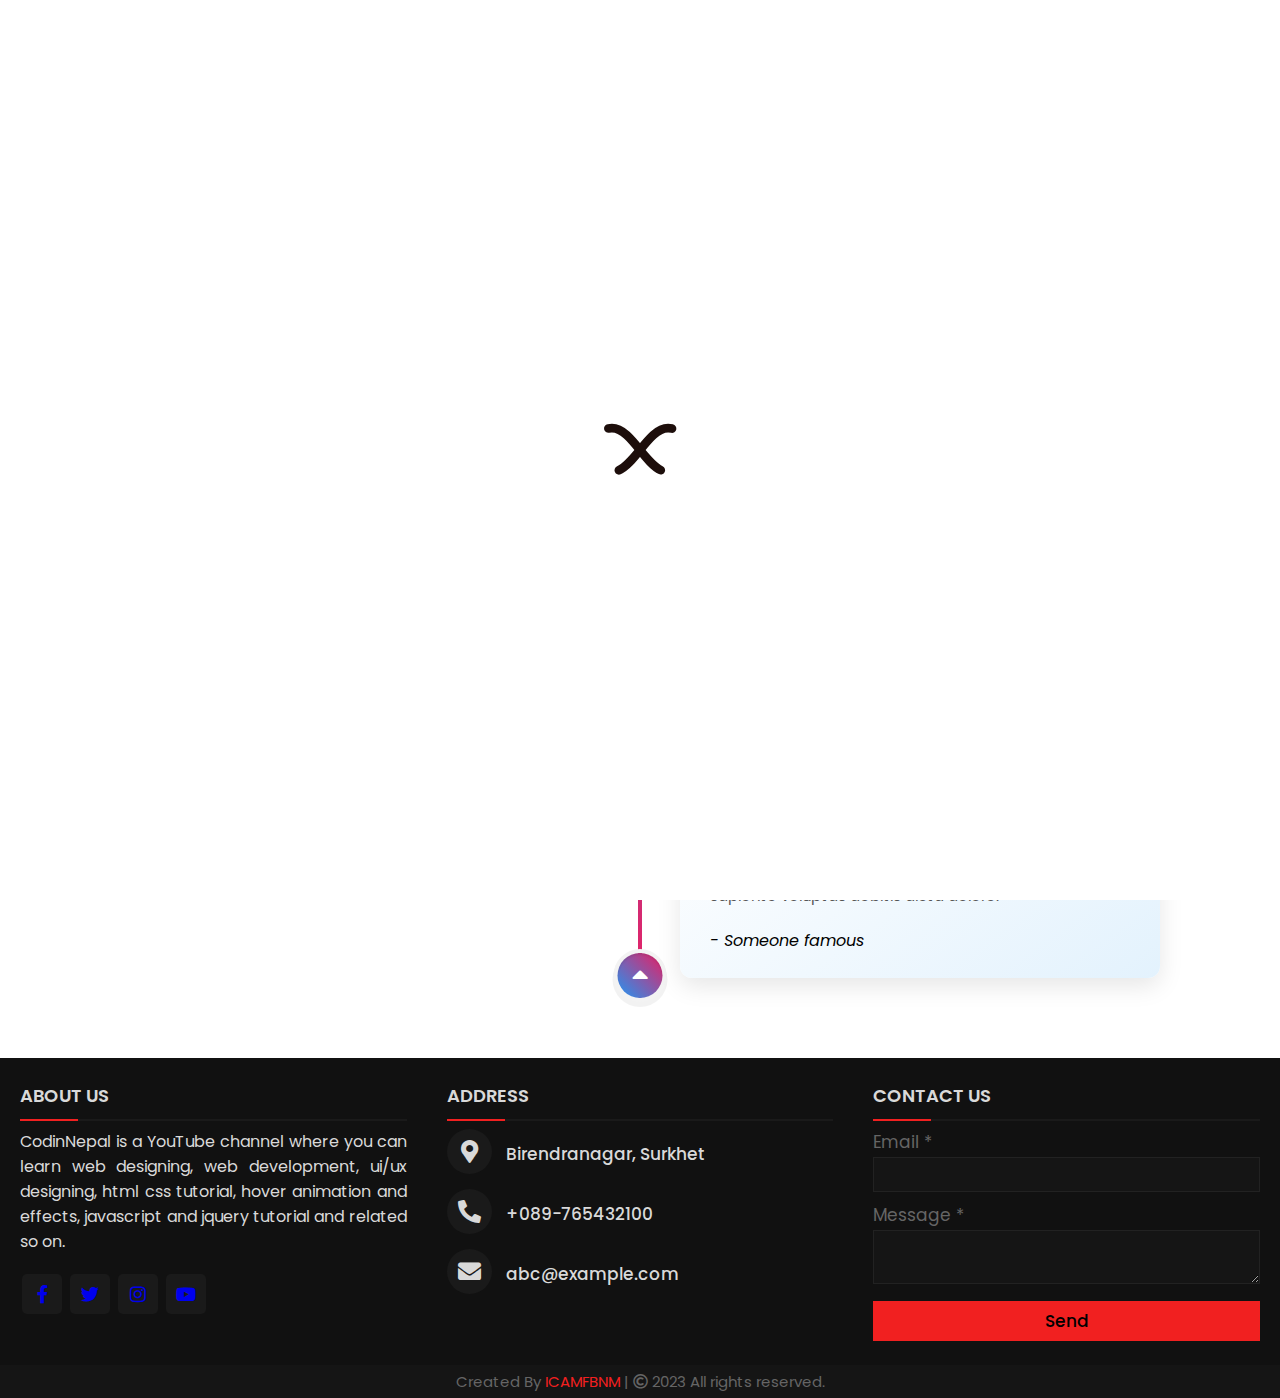
<file: timeline.html>
<!DOCTYPE html>
<!-- Created By CodingNepal - www.codingnepalweb.com -->
<html lang="en">
  <head>
    <meta charset="UTF-8" />
    <title>Responsive Timeline Design | CodingNepal</title>
    <meta name="viewport" content="width=device-width, initial-scale=1.0" />
    <link rel="stylesheet" href="css/Fotter.css">
   <link rel="stylesheet" href="css/timeline.css" />
    <link rel="stylesheet" href="css/index.css" />
    <link
      rel="stylesheet"
      href="https://cdnjs.cloudflare.com/ajax/libs/font-awesome/5.15.3/css/all.min.css"
    />
  </head>
  <body>
    <!-- navbar design -->
    <nav>
      <div class="layer">
        <span
          ><img src="images/logo1.png" alt="logo" />
          <h4>BNM INSTITUTE OF TECHNOLOGY</h4></span
        >
      </div>
      <input type="checkbox" id="click" />
      <label for="click" class="menu-btn">
        <i class="fas fa-bars"></i>
      </label>
      <ul>
        <li><a class="active" href="index.html">Home</a></li>
        <li><a href="about.html">About</a></li>
        <li><a href="timeline.html">Timeline</a></li>
        <li><a href="call-for-papers.html">Submmision</a></li>
        <li><a href="#contact">Contact us</a></li>
      </ul>
    </nav>

    <div class="wrapper">
      <div class="center-line">
        <a href="#" class="scroll-icon"><i class="fas fa-caret-up"></i></a>
      </div>
      <div class="row row-1">
        <section>
          <i class="icon fas fa-home"></i>
          <div class="details">
            <span class="title">Title of Section 1</span>
            <span>1st Jan 2021</span>
          </div>
          <p>
            Lorem ipsum dolor sit ameters consectetur adipisicing elit. Sed qui
            veroes praesentium maiores, sint eos vero sapiente voluptas debitis
            dicta dolore.
          </p>
          <div class="bottom">
            <i>- Someone famous</i>
          </div>
        </section>
      </div>
      <div class="row row-2">
        <section>
          <i class="icon fas fa-star"></i>
          <div class="details">
            <span class="title">Title of Section 2</span>
            <span>2nd Jan 2021</span>
          </div>
          <p>
            Lorem ipsum dolor sit ameters consectetur adipisicing elit. Sed qui
            veroes praesentium maiores, sint eos vero sapiente voluptas debitis
            dicta dolore.
          </p>
          <div class="bottom">
            <i>- Someone famous</i>
          </div>
        </section>
      </div>
      <div class="row row-1">
        <section>
          <i class="icon fas fa-rocket"></i>
          <div class="details">
            <span class="title">Title of Section 3</span>
            <span>3rd Jan 2021</span>
          </div>
          <p>
            Lorem ipsum dolor sit ameters consectetur adipisicing elit. Sed qui
            veroes praesentium maiores, sint eos vero sapiente voluptas debitis
            dicta dolore.
          </p>
          <div class="bottom">
            <i>- Someone famous</i>
          </div>
        </section>
      </div>
      <div class="row row-2">
        <section>
          <i class="icon fas fa-globe"></i>
          <div class="details">
            <span class="title">Title of Section 4</span>
            <span>4th Jan 2021</span>
          </div>
          <p>
            Lorem ipsum dolor sit ameters consectetur adipisicing elit. Sed qui
            veroes praesentium maiores, sint eos vero sapiente voluptas debitis
            dicta dolore.
          </p>
          <div class="bottom">
            <i>- Someone famous</i>
          </div>
        </section>
      </div>
    </div>

    <!-- Fotter Design -->

    <footer>
        <div class="main-content">
          <div class="left box">
            <h2>About us</h2>
            <div class="content">
              <p>
                CodinNepal is a YouTube channel where you can learn web designing,
                web development, ui/ux designing, html css tutorial, hover
                animation and effects, javascript and jquery tutorial and related
                so on.
              </p>
              <div class="social">
                <a href="https://facebook.com/coding.np"
                  ><span class="fab fa-facebook-f"></span
                ></a>
                <a href="#"><span class="fab fa-twitter"></span></a>
                <a href="https://instagram.com/coding.np"
                  ><span class="fab fa-instagram"></span
                ></a>
                <a href="https://youtube.com/c/codingnepal"
                  ><span class="fab fa-youtube"></span
                ></a>
              </div>
            </div>
          </div>
  
          <div class="center box">
            <h2>Address</h2>
            <div class="content">
              <div class="place">
                <span class="fas fa-map-marker-alt"></span>
                <span class="text">Birendranagar, Surkhet</span>
              </div>
              <div class="phone">
                <span class="fas fa-phone-alt"></span>
                <span class="text">+089-765432100</span>
              </div>
              <div class="email">
                <span class="fas fa-envelope"></span>
                <span class="text">abc@example.com</span>
              </div>
            </div>
          </div>
  
          <div class="right box">
            <h2>Contact us</h2>
            <div class="content">
              <form action="#">
                <div class="email">
                  <div class="text">Email *</div>
                  <input type="email" required />
                </div>
                <div class="msg">
                  <div class="text">Message *</div>
                  <textarea rows="2" cols="25" required></textarea>
                </div>
                <div class="btn">
                  <button type="submit">Send</button>
                </div>
              </form>
            </div>
          </div>
        </div>
        <div class="bottom">
          <center>
            <span class="credit"
              >Created By <a href="https://www.codingnepalweb.com">ICAMFBNM</a> |
            </span>
            <span class="far fa-copyright"></span
            ><span> 2023 All rights reserved.</span>
          </center>
        </div>
      </footer>

    <div id="preloader">
        <div id="preloader">
            <img src="images/Infinity-1s-210px.svg" alt="Preloader" class="loader">
        </div>

    <script src="js/callforpaper.js"></script>
  </body>
</html>
</file>
<file: css/about.css>
@import url("https://fonts.googleapis.com/css2?family=Poppins:wght@300&display=swap");

* {
  margin: 0;
  padding: 0;
  font-family: "Poppins", sans-serif;
}
.banner {
  height: 85px;
}
body {
  background-color: rgb(255, 255, 255);
}
html {
  scroll-behavior: smooth;
}
.header {
  position: fixed;
  top: 0;
  left: 0;
  width: 100%;
  padding: 7px 2px 8px 20px;
  z-index: 1000;
  display: flex;
  justify-content: space-between;
  align-items: center;
  background: transparent;
  -webkit-transition: all ease-out 0.5s;
  -moz-transition: all ease-out 0.5s;
  -o-transition: all ease-out 0.5s;
  transition: all ease-out 0.5s;
}
.active {
  background-color: rgba(32, 32, 32, 0.56);
}
header .logo {
  color: #ffffff;
  text-transform: uppercase;
  cursor: pointer;
  display: flex;
}
.nav,
.menu {
  display: flex;
  justify-content: center;
  align-items: center;
}

.nav {
  margin-right: 61px;
  position: relative;
  background-color: #fff;
  padding: 10px;
  transition: 0.5s;
  border-radius: 50px;
  overflow: hidden;
  box-shadow: 0 8px 15px rgba(0, 0, 0, 0.2);
}

.menu {
  margin: 0;
  padding: 0;
  width: 0;
  overflow: hidden;
  transition: 0.5s;
}

.nav input:checked ~ .menu {
  width: 450px;
}

.menu li {
  list-style: none;
  margin: 0 10px;
}

.menu li a {
  text-decoration: none;
  color: #666;
  text-transform: uppercase;
  font-weight: 600;
  transition: 0.5s;
}

.menu li a:hover {
  color: #161919;
}

.nav input {
  width: 48px;
  height: 41px;
  cursor: pointer;
  opacity: 0;
}

.nav span {
  position: absolute;
  left: 21px;
  width: 29px;
  height: 4px;
  border-radius: 50px;
  background-color: #666;
  pointer-events: none;
  transition: 0.5s;
}

.nav input:checked ~ span {
  background-color: #f974a1;
}

.nav span:nth-child(2) {
  transform: translateY(-8px);
}

.nav input:checked ~ span:nth-child(2) {
  transform: translateY(0) rotate(-45deg);
}
.nav span:nth-child(3) {
  transform: translateY(8px);
}

.nav input:checked ~ span:nth-child(3) {
  transform: translateY(0) rotate(45deg);
}

/* section {
  height: 100vh;
  width: 100%;
} */

.logo1 {
  display: flex;
  justify-content: space-between;
  align-items: flex-end;
}

.logo2 {
  width: 7vw;
}
.line {
  display: flex;
  justify-content: space-between;
  align-items: center;
}
.power {
  margin-top: 50px;
  display: flex;
  justify-content: center;
  align-items: center;
  position: relative;
}
.overlay {
  position: absolute;
  top: -11px;
  left: 50%;
  transform: translate(-50%, -50%);
  z-index: 2;
  display: flex;
  text-align: center;
  color: rgb(49, 48, 48);
}
@import url("https://fonts.googleapis.com/css2?family=Nunito:wght@500;700&display=swap");
.overlay h3 {
  font-family: "Nunito", sans-serif;
  color: #373636;
  margin-bottom: 10px;
}
.power img {
  max-width: 90%;
  height: auto;
  box-shadow: 0 0 10px rgba(0, 0, 0, 0.7);
  display: block;
  margin: 0 auto;
}
.contains {
  margin-right: 7.5%;
  margin-left: 7.5%;
  margin-top: 5%;
  width: 85%;
  height: auto;
  border-color: brown;
}
strong {
  position: relative;
}
strong::after {
  content: "";
  position: absolute;
  bottom: -0.125rem;
  left: -0.5rem;
  right: -0.5rem;
  height: 0.75rem;
  z-index: -1;
  background-image: url("https://s3-us-west-2.amazonaws.com/s.cdpn.io/664131/underline.svg");
  background-repeat: no-repeat;
  background-size: cover;
}
.power h3 {
  font-size: 18px;
  font-family: "Open Sans", Verdana, Geneva, Tahoma, sans-serif;
}
.line h2 {
  font-family: "Poppins", sans-serif !important;
  font-size: 25px;
}
.wrapper1 {
  position: absolute;
  top: 45.4%;
  left: 50%;
  transform: translate(-50%, -50%);
}

.link_wrapper1 {
  position: relative;
}

.wrapper1 a {
  display: block;
  width: 250px;
  height: 50px;
  line-height: 50px;
  font-weight: bold;
  text-decoration: none;
  background: #333;
  text-align: center;
  color: #fff;
  text-transform: uppercase;
  letter-spacing: 1px;
  border: 3px solid #333;
  transition: all 0.35s;
}

.icon {
  width: 50px;
  height: 50px;
  border: 3px solid transparent;
  position: absolute;
  transform: rotate(45deg);
  right: 0;
  top: 0;
  z-index: -1;
  transition: all 0.35s;
}

.icon svg {
  width: 30px;
  position: absolute;
  top: calc(50% - 15px);
  left: calc(50% - 15px);
  transform: rotate(-45deg);
  fill: #2ecc71;
  transition: all 0.35s;
}

.wrapper1 a:hover {
  width: 200px;
  border: 3px solid #2ecc71;
  background: transparent;
  color: #2ecc71;
}

.wrapper1 a:hover + .icon {
  border: 3px solid #2ecc71;
  right: -25%;
}

P {
  font-size: 18px;
  font-weight: 500;
}
.sec-title1 h2 {
  display: flex;
  align-items: center;
  justify-content: center;
  font-style: italic;
  font-size: 18px;
}
.Submission {
  position: relative;
  top: 30px;
}
h3 {
  font-weight: bold;
}
.alert-heading {
  font-weight: 900;
}
.alert > p {
  font-weight: 400;
}

.alert a {
  display: block;
  width: 250px;
  height: 50px;
  line-height: 50px;
  font-weight: bold;
  text-decoration: none;
  background: #333;
  text-align: center;
  color: #fff;
  text-transform: uppercase;
  letter-spacing: 1px;
  border: 3px solid #333;
  transition: all 0.35s;
}
.alert a:hover {
  width: 300px;
  border: 3px solid #2ecc71;
  background: transparent;
  color: #2ecc71;
}
.contact a:hover {
  width: 300px;
  border: 3px solid #2ecc71;
  background: transparent;
  color: #2ecc71;
}
.container a {
  display: block;
  width: 250px;
  height: 50px;
  line-height: 50px;
  font-weight: bold;
  text-decoration: none;
  background: #333;
  text-align: center;
  color: #fff;
  text-transform: uppercase;
  letter-spacing: 1px;
  border: 3px solid #333;
  transition: all 0.35s;
  position: relative;
  left: 20px;
  bottom: 8px;
  text-decoration: none;
}
.container {
  display: flex;
  justify-content: space-between;
  align-items: center;
}
.center a {
  display: block;
  width: 250px;
  height: 50px;
  line-height: 50px;
  font-weight: bold;
  text-decoration: none;
  background: #333;
  text-align: center;
  color: #fff;
  text-transform: uppercase;
  letter-spacing: 1px;
  border: 3px solid #333;
  transition: all 0.35s;
}
footer {
  font-family: "Poppins", sans-serif !important;
  color: #d9d9d9;
  bottom: 0px;
  width: 100%;
  background: #111;
}
.center a:hover {
  width: 300px;
  border: 3px solid #2ecc71;
  background: transparent;
  color: #2ecc71;
}
.contact {
  display: inline-flex;
  position: relative;
}
.size {
  position: relative;
  height: 210vh !important;
}
.footer-distributed {
  background: #000;
  box-shadow: 0 1px 1px 0 rgba(0, 0, 0, 0.12);
  box-sizing: border-box;
  width: 100%;
  text-align: left;
  font: bold 16px sans-serif;
  padding: 55px 50px;
}

.footer-distributed .footer-left,
.footer-distributed .footer-center,
.footer-distributed .footer-right {
  display: inline-block;
  vertical-align: top;
}

/* Footer left */

.footer-distributed .footer-left {
  width: 40%;
}

/* The company logo */

.footer-distributed h3 {
  color: #ffffff;
  font: normal 36px "Open Sans", cursive;
  margin: 0;
}

.footer-distributed h3 span {
  color: lightseagreen;
}

/* Footer links */

.footer-distributed .footer-links {
  color: #ffffff;
  margin: 20px 0 12px;
  padding: 0;
}

.footer-distributed .footer-links a {
  display: inline-block;
  line-height: 1.8;
  font-weight: 400;
  text-decoration: none;
  color: inherit;
}

.footer-distributed .footer-company-name {
  color: #ffffff;
  font-size: 14px;
  font-weight: normal;
  margin: 0;
}

/* Footer Center */

.footer-distributed .footer-center {
  width: 35%;
}

.footer-distributed .footer-center i {
  background-color: #33383b;
  color: #ffffff;
  font-size: 25px;
  width: 38px;
  height: 38px;
  border-radius: 50%;
  text-align: center;
  line-height: 42px;
  margin: 10px 15px;
  vertical-align: middle;
}

.footer-distributed .footer-center i.fa-envelope {
  font-size: 17px;
  line-height: 38px;
}

.footer-distributed .footer-center p {
  display: inline-block;
  color: #ffffff;
  font-weight: 400;
  vertical-align: middle;
  margin: 0;
}

.footer-distributed .footer-center p span {
  display: block;
  font-weight: normal;
  font-size: 14px;
  line-height: 2;
}

.footer-distributed .footer-center p a {
  color: lightseagreen;
  text-decoration: none;
}

.footer-distributed .footer-links a:before {
  content: "|";
  font-weight: 300;
  font-size: 20px;
  left: 0;
  color: #fff;
  display: inline-block;
  padding-right: 5px;
}

.footer-distributed .footer-links .link-1:before {
  content: none;
}

/* Footer Right */

.footer-distributed .footer-right {
  width: 20%;
}

.footer-distributed .footer-company-about {
  line-height: 20px;
  color: #92999f;
  font-size: 13px;
  font-weight: normal;
  margin: 0;
}

.footer-distributed .footer-company-about span {
  display: block;
  color: #ffffff;
  font-size: 14px;
  font-weight: bold;
  margin-bottom: 20px;
}

.footer-distributed .footer-icons {
  margin-top: 25px;
}

.footer-distributed .footer-icons i {
  display: inline-block;
  width: 35px;
  height: 35px;
  cursor: pointer;
  background-color: #33383b;
  border-radius: 2px;

  font-size: 20px;
  color: #ffffff;
  text-align: center;
  line-height: 35px;

  margin-right: 3px;
  margin-bottom: 5px;
}
.footer-left p {
  font-size: 14px;
}
@media (max-width: 430px) {
  .contains {
    margin-left: 9%;
    width: 82%;
    margin-right: 5% !important;
    text-align: justify;
    height: auto;
  }
  /* .wrapper {
    position: absolute;
    top: 69%;
    left: 53%;
    transform: translate(-50%, -50%);
  } */
  .container {
    display: table-row;
  }
  .contact {
    display: table-row;
  }

  .size {
    height: 348vh !important;
  }

  .footer-distributed {
    font: bold 14px sans-serif;
  }

  .footer-distributed .footer-left,
  .footer-distributed .footer-center,
  .footer-distributed .footer-right {
    display: block;
    width: 100%;
    margin-bottom: 40px;
    text-align: center;
  }

  .footer-distributed .footer-center i {
    margin-left: 0;
  }
  .placing {
    width: 225px;
  }
  .footer-center {
    width: 20px;
  }
  .image-container img {
    width: 100%;
    height: 525px;
  }
  .image-container::after {
    height: 525px;
  }
  .overlay h3 {
    font-size: 0.5em;
  }
  .nav {
    display: none !important;
  }
  .logo2 {
    width: 16vw;
  }
  h2 {
    font-size: 17px;
  }
  .Commitee {
    height: 124vh;
  }
  /* Adjust card width and margin */
  .card {
    width: 100%;
    margin: 10px;
    height: auto;
    min-height: unset;
  }

  .card .card-img {
    transform: unset;
    margin: 0;
  }

  .card:hover .card-img {
    transform: unset;
  }

  .card-content {
    padding-left: 10px;
    padding-right: 10px;
  }

  .btn {
    min-width: 30px;
    margin: 5px;
  }

  .slider {
    height: auto;
    min-height: 250px;
  }

  .slider:after,
  .slider:before {
    display: none;
  }
  .Commitee > img {
    display: flex;
    align-items: center;
    justify-content: center;
    position: relative;
    left: 0px;
    top: 90px;
    width: 390px;
  }
  .contains {
    height: auto;
  }
  .line h2 {
    font-size: 18px;
  }
  .wrapper1 {
    position: absolute;
    top: 10.9%;
    left: 50%;
    transform: translate(-50%, -50%);
  }
  .wrapper1 a {
    display: block;
    width: 200px;
    height: 40px;
    line-height: 40px;
    font-weight: bold;
    text-decoration: none;
    background: #333;
    text-align: center;
    color: #fff;
    text-transform: uppercase;
    letter-spacing: 1px;
    border: 3px solid #333;
    transition: all 0.35s;
  }
}
#preloader {
  position: fixed;
  top: 0;
  left: 0;
  width: 100%;
  height: 100%;
  background-color: #fff;
  z-index: 9999;
  opacity: 1;
  transition: opacity 0.5s ease-in;
}

#preloader.fade-out {
  opacity: 0;
}

.loader {
  width: 130px;
  height: 130px;
  animation: spin 1s linear infinite;
  position: absolute;
  top: 50%;
  left: 50%;
  transform: translate(-50%, -50%);
}

.loader-circle {
  fill: none;
  stroke: #3498db;
  stroke-width: 8;
  stroke-dasharray: 150;
  stroke-dashoffset: 0;
  animation: dash 1.5s ease-in-out infinite;
}

/* @keyframes spin {
  0% {
    transform: rotate(0deg);
  }
  100% {
    transform: rotate(360deg);
  }
} */

@keyframes dash {
  0% {
    stroke-dashoffset: 150;
  }
  50% {
    stroke-dashoffset: 0;
  }
  100% {
    stroke-dashoffset: -150;
  }
}

#myBtn {
  display: none;
  position: fixed;
  bottom: 20px;
  right: 30px;
  z-index: 99;
  border: none;
  outline: none;
  background-color: rgb(0, 126, 180);
  color: white;
  cursor: pointer;
  padding: 20px;
  border-radius: 100px;
  font-size: 10px;
}

#myBtn:hover {
  background-color: #555;
}
</file>
<file: css/index.css>
@import url("https://fonts.googleapis.com/css?family=Poppins:400,500,600,700&display=swap");
* {
  margin: 0;
  padding: 0;
  box-sizing: border-box;
  font-family: "Poppins", sans-serif;
}
body {
  padding-top: 80px;
  overflow-x: hidden;
}

html {
  scroll-behavior: smooth;
}

.layer {
  color: white;
  font-size: 25px;
}
.layer h4 {
  margin-bottom: 7px;
}
.layer img {
  position: absolute;
  top: 6px;
  left: 9px;
  width: 90px;
  height: 75px;
}
.loader {
  width: 130px;
  height: 130px;
  animation: spin 1s linear infinite;
  position: absolute;
  top: 50%;
  left: 50%;
  transform: translate(-50%, -50%);
}

.loader-circle {
  fill: none;
  stroke: #3498db;
  stroke-width: 8;
  stroke-dasharray: 150;
  stroke-dashoffset: 0;
  animation: dash 1.5s ease-in-out infinite;
}
#preloader {
  position: fixed;
  top: 0;
  left: 0;
  width: 100%;
  height: 100%;
  background-color: #fff;
  z-index: 9999;
  opacity: 1;
  transition: opacity 0.5s ease-in;
}

#preloader.fade-out {
  opacity: 0;
}
nav {
  position: fixed;
  top: 0;
  z-index: 4;
  display: flex;
  height: 90px;
  width: 100%;
  background: #1b1b1b;
  align-items: center;
  justify-content: space-between;
  padding: 8px 50px 0 100px;
  flex-wrap: wrap;
}
nav .logo {
  color: #fff;
  font-size: 35px;
  font-weight: 600;
}
nav ul {
  display: flex;
  flex-wrap: wrap;
  list-style: none;
}
nav ul li {
  margin: 0 5px;
}
nav ul li a {
  color: #f2f2f2;
  text-decoration: none;
  font-size: 18px;
  font-weight: 500;
  padding: 8px 15px;
  border-radius: 5px;
  letter-spacing: 1px;
  transition: all 0.3s ease;
}
nav ul li a.active,
nav ul li a:hover {
  color: #111;
  background: #fff;
}
nav .menu-btn i {
  color: #fff;
  font-size: 22px;
  cursor: pointer;
  display: none;
}
input[type="checkbox"] {
  display: none;
}

/* banner css */
.power {
  margin-top: 50px;
  display: flex;
  justify-content: center;
  align-items: center;
  position: relative;
}
.overlay1 {
  position: absolute;
  top: -11px;
  left: 50%;
  transform: translate(-50%, -50%);
  z-index: 2;
  display: flex;
  text-align: center;
  color: rgb(49, 48, 48);
}

.overlay1 h3 {
  font-family: "Nunito", sans-serif;
  color: #373636;
  margin-bottom: 10px;
}
.power img {
  max-width: 90%;
  height: auto;
  box-shadow: 0 0 10px rgba(0, 0, 0, 0.7);
  display: block;
  margin: 0 auto;
}

.Commitee > img {
  display: flex;
  align-items: center;
  justify-content: center;
  position: relative;
  left: 190px;
  top: 94px;
  width: 80%;
}

.Commitee {
  height: 650vh;
}
h1 {
  text-align: center;
  font-size: 30px;
  margin-bottom: 8px;
  margin-top: 4px;
}
.details {
  display: flex;
  align-items: center;
  justify-content: space-evenly;
}
.details1 h3,
p {
  position: relative;
  margin-top: 20px;
  margin-bottom: 10px;
}
.details1 p {
  margin-top: 4px;
  margin-left: 0px;
}

.contact-details h1 {
  margin-top: 20px !important;
  margin-bottom: 30px !important;
  text-align: center;
}
.details2 a {
  text-decoration: none;
  background-color: #f2f2f2;
  padding: 20px;
  position: relative;
  top: 20px;
  left: 20px;
  transition: 0.4s ease;
  border-radius: 5px;
}

.details2 a:hover {
  background-color: #97d1f8;
}

#image3 {
  margin-top: 12px;
}

/* mobilepointview representation */

@media (max-width: 1000px) {
  nav {
    padding: 0 40px 0 50px;
  }
}
@media (max-width: 920px) {
  .contact-details {
    height: 100vh;
  }
  .details1 > h3 {
    font-weight: 100;
  }

  .layer h4 {
    position: relative;
    top: 4px;
    left: 30px;
    font-size: 14px;
  }

  .layer img {
    top: 15px;
    height: 60px;
    width: 70px;
  }

  .Commitee {
    height: 230vh;
  }
  #image1 {
    top: 20px;
    position: relative;
    left: 10px;
    width: 377px;
  }
  #image2 {
    top: 25px;
    position: relative;
    left: 10px;
    width: 377px;
  }
  #image3 {
    top: 25px;
    position: relative;
    width: 377px;
    left: 10px;
  }
  #image4 {
    top: 25px;
    position: relative;
    width: 377px;
    left: 10px;
  }
  .details {
    display: block;
    text-align: center;
  }
  .details2 a {
    padding: 10px;
  }
  .details3 > p {
    position: relative;
    left: 0px;
  }
  .overlay1 h3 {
    font-size: 7.4px;
  }
  nav .menu-btn i {
    display: block;
  }
  #click:checked ~ .menu-btn i:before {
    content: "\f00d";
  }
  nav ul {
    position: fixed;
    top: 80px;
    left: -100%;
    background: #111;
    height: 100vh;
    width: 100%;
    text-align: center;
    display: block;
    transition: all 0.3s ease;
    z-index: 2;
  }
  #click:checked ~ ul {
    left: 0;
  }
  nav ul li {
    width: 100%;
    margin: 40px 0;
  }
  nav ul li a {
    width: 100%;
    margin-left: -100%;
    display: block;
    font-size: 20px;
    transition: 0.6s cubic-bezier(0.68, -0.55, 0.265, 1.55);
  }
  #click:checked ~ ul li a {
    margin-left: 0px;
  }
  nav ul li a.active,
  nav ul li a:hover {
    background: none;
    color: cyan;
  }
  .Commitee > img {
    display: flex;
    align-items: center;
    justify-content: center;
  }
}
</file>
<file: css/Fotter.css>
@import url("https://fonts.googleapis.com/css?family=Poppins:400,500,600,700&display=swap");
footer {
  font-family: "Poppins", sans-serif !important;
  color: #d9d9d9;
  bottom: 0px;
  width: 100%;
  background: #111;
}
.main-content {
  margin-top: 80px;
  display: flex;
}
.main-content .box {
  flex-basis: 50%;
  padding: 24px 20px;
}
.box h2 {
  font-size: 1.125rem;
  font-weight: 600;
  text-transform: uppercase;
}
.box .content {
  margin: 20px 0 0 0;
  position: relative;
}
.box .content:before {
  position: absolute;
  content: "";
  top: -10px;
  height: 2px;
  width: 100%;
  background: #1a1a1a;
}
.box .content:after {
  position: absolute;
  content: "";
  height: 2px;
  width: 15%;
  background: #f12020;
  top: -10px;
}
.left .content p {
  text-align: justify;
}
.left .content .social {
  margin: 20px 0 0 0;
}
.left .content .social a {
  padding: 0 2px;
}
.left .content .social a span {
  height: 40px;
  width: 40px;
  background: #1a1a1a;
  line-height: 40px;
  text-align: center;
  font-size: 18px;
  border-radius: 5px;
  transition: 0.3s;
}
.left .content .social a span:hover {
  background: #f12020;
}
.center .content .fas {
  font-size: 1.4375rem;
  background: #1a1a1a;
  height: 45px;
  width: 45px;
  line-height: 45px;
  text-align: center;
  border-radius: 50%;
  transition: 0.3s;
  cursor: pointer;
}
.center .content .fas:hover {
  background: #f12020;
}
.center .content .text {
  font-size: 1.0625rem;
  font-weight: 500;
  padding-left: 10px;
}
.center .content .phone {
  margin: 15px 0;
}
.right form .text {
  font-size: 1.0625rem;
  margin-bottom: 2px;
  color: #656565;
}
.right form .msg {
  margin-top: 10px;
}
.right form input,
.right form textarea {
  width: 100%;
  font-size: 1.0625rem;
  background: #151515;
  padding-left: 10px;
  border: 1px solid #222222;
}
.right form input:focus,
.right form textarea:focus {
  outline-color: #3498db;
}
.right form input {
  height: 35px;
}
.right form .btn {
  margin-top: 10px;
}
.right form .btn button {
  height: 40px;
  width: 100%;
  border: none;
  outline: none;
  background: #f12020;
  font-size: 1.0625rem;
  font-weight: 500;
  cursor: pointer;
  transition: 0.3s;
}
.right form .btn button:hover {
  background: #000;
}
.bottom center {
  padding: 5px;
  font-size: 0.9375rem;
  background: #151515;
}
.bottom center span {
  color: #656565;
}
.bottom center a {
  color: #f12020;
  text-decoration: none;
}
.bottom center a:hover {
  text-decoration: underline;
}
@media screen and (max-width: 900px) {
  footer {
    position: relative;
    bottom: 0px;
  }
  .main-content {
    flex-wrap: wrap;
    flex-direction: column;
  }
  .main-content .box {
    margin: 5px 0;
  }
}
</file>
<file: css/callforpaper.css>
@import url("https://fonts.googleapis.com/css2?family=Poppins:wght@300&display=swap");

* {
  margin: 0;
  padding: 0;
  font-family: "Poppins", sans-serif;
}
.banner {
  height: 85px;
}
body {
  background-color: #fff;
 
}
html {
  scroll-behavior: smooth;
}
.header {
  position: fixed;
  top: 0;
  left: 0;
  width: 100%;
  padding: 7px 2px 8px 20px;
  z-index: 1000;
  display: flex;
  justify-content: space-between;
  align-items: center;
  background: transparent;
  -webkit-transition: all ease-out 0.5s;
  -moz-transition: all ease-out 0.5s;
  -o-transition: all ease-out 0.5s;
  transition: all ease-out 0.5s;
}
.active {
  background-color: rgba(32, 32, 32, 0.56);
}
header .logo {
  color: #ffffff;
  text-transform: uppercase;
  cursor: pointer;
  display: flex;
}
.nav,
.menu {
  display: flex;
  justify-content: center;
  align-items: center;
}

.nav {
  margin-right: 61px;
  position: relative;
  background-color: #fff;
  padding: 10px;
  transition: 0.5s;
  border-radius: 50px;
  overflow: hidden;
  box-shadow: 0 8px 15px rgba(0, 0, 0, 0.2);
}

.menu {
  margin: 0;
  padding: 0;
  width: 0;
  overflow: hidden;
  transition: 0.5s;
}

.nav input:checked ~ .menu {
  width: 450px;
}

.menu li {
  list-style: none;
  margin: 0 10px;
}

.menu li a {
  text-decoration: none;
  color: #666;
  text-transform: uppercase;
  font-weight: 600;
  transition: 0.5s;
}

.menu li a:hover {
  color: #161919;
}

.nav input {
  width: 48px;
  height: 41px;
  cursor: pointer;
  opacity: 0;
}

.nav span {
  position: absolute;
  left: 21px;
  width: 29px;
  height: 4px;
  border-radius: 50px;
  background-color: #666;
  pointer-events: none;
  transition: 0.5s;
}

.nav input:checked ~ span {
  background-color: #f974a1;
}

.nav span:nth-child(2) {
  transform: translateY(-8px);
}

.nav input:checked ~ span:nth-child(2) {
  transform: translateY(0) rotate(-45deg);
}
.nav span:nth-child(3) {
  transform: translateY(8px);
}

.nav input:checked ~ span:nth-child(3) {
  transform: translateY(0) rotate(45deg);
}

/* section {
  height: 100vh;
  width: 100%;
} */

.logo1 {
  display: flex;
  justify-content: space-between;
  align-items: flex-end;
}

.logo2 {
  width: 7vw;
}
.line {
  display: flex;
  justify-content: space-between;
  align-items: center;
}
.power {
  margin-top: 50px;
  display: flex;
  justify-content: center;
  align-items: center;
  position: relative;
}
.overlay {
  position: absolute;
  top: -11px;
  left: 50%;
  transform: translate(-50%, -50%);
  z-index: 2;
  display: flex;
  text-align: center;
  color: rgb(49, 48, 48);
}
@import url("https://fonts.googleapis.com/css2?family=Nunito:wght@500;700&display=swap");
.overlay h3 {
  font-family: "Nunito", sans-serif;
  color: #373636;
  margin-bottom: 10px;
}
.power img {
  max-width: 90%;
  height: auto;
  box-shadow: 0 0 10px rgba(0, 0, 0, 0.7);
  display: block;
  margin: 0 auto;
}
.contains {
  margin-right: 7.5%;
  margin-left: 7.5%;
  margin-top: 5%;
  width: 85%;
  height: auto;
  border-color: brown;
}
strong {
  position: relative;
}
strong::after {
  content: "";
  position: absolute;
  bottom: -0.125rem;
  left: -0.5rem;
  right: -0.5rem;
  height: 0.75rem;
  z-index: -1;
  background-image: url("https://s3-us-west-2.amazonaws.com/s.cdpn.io/664131/underline.svg");
  background-repeat: no-repeat;
  background-size: cover;
}
.power h3 {
  font-size: 18px;
  font-family: "Open Sans", Verdana, Geneva, Tahoma, sans-serif;
}
.line h2 {
  font-family: "Poppins", sans-serif !important;
  font-size: 25px;
}
.wrapper1 {
  text-align: center;
  transform: translate(-50%, -50%);
}

.wrapper1 a {
  display: block;
  width: 250px;
  height: 50px;
  line-height: 50px;
  font-weight: bold;
  text-decoration: none;
  background: #333;
  text-align: center;
  color: #fff;
  text-transform: uppercase;
  letter-spacing: 1px;
  border: 3px solid #333;
  transition: all 0.35s;
}

.icon {
  width: 50px;
  height: 50px;
  border: 3px solid transparent;
  position: absolute;
  transform: rotate(45deg);
  right: 0;
  top: 0;
  z-index: -1;
  transition: all 0.35s;
}

.icon svg {
  width: 30px;
  position: absolute;
  top: calc(50% - 15px);
  left: calc(50% - 15px);
  transform: rotate(-45deg);
  fill: #2ecc71;
  transition: all 0.35s;
}

.wrapper1 a:hover {
  width: 200px;
  border: 3px solid #2ecc71;
  background: transparent;
  color: #2ecc71;
}

.wrapper1 a:hover + .icon {
  border: 3px solid #2ecc71;
  right: -25%;
}

P {
  font-size: 18px;
  font-weight: 500;
}
.sec-title1 h2 {
  display: flex;
  font-style: italic;
  font-size: 18px;
}
.Submission {
  position: relative;
  top: 30px;
}
h3 {
  font-weight: bold;
}
.alert-heading {
  font-weight: 900;
}
.alert > p {
  font-weight: 400;
}

.alert a {
  display: block;
  width: 250px;
  height: 50px;
  line-height: 50px;
  font-weight: bold;
  text-decoration: none;
  background: #333;
  text-align: center;
  color: #fff;
  text-transform: uppercase;
  letter-spacing: 1px;
  border: 3px solid #333;
  transition: all 0.35s;
}
.alert a:hover {
  width: 300px;
  border: 3px solid #2ecc71;
  background: transparent;
  color: #2ecc71;
}
.contact a:hover {
  width: 300px;
  border: 3px solid #2ecc71;
  background: transparent;
  color: #2ecc71;
}
.container a {
  display: block;
  width: 250px;
  height: 50px;
  line-height: 50px;
  font-weight: bold;
  text-decoration: none;
  background: #333;
  text-align: center;
  color: #fff;
  text-transform: uppercase;
  letter-spacing: 1px;
  border: 3px solid #333;
  transition: all 0.35s;
  position: relative;
  left: 20px;
  bottom: 8px;
  text-decoration: none;
}
.container {
  display: flex;
  justify-content: space-between;
  align-items: center;
}
.center a {
  display: block;
  width: 250px;
  height: 50px;
  line-height: 50px;
  font-weight: bold;
  text-decoration: none;
  background: #333;
  text-align: center;
  color: #fff;
  text-transform: uppercase;
  letter-spacing: 1px;
  border: 3px solid #333;
  transition: all 0.35s;
}
.center a:hover {
  width: 300px;
  border: 3px solid #2ecc71;
  background: transparent;
  color: #2ecc71;
}
.contact {
  display: inline-flex;
  position: relative;
}
.size {
  position: relative;
  height: 330vh !important;
}
.footer-distributed {
  background: #000;
  box-shadow: 0 1px 1px 0 rgba(0, 0, 0, 0.12);
  box-sizing: border-box;
  width: 100%;
  text-align: left;
  font: bold 16px sans-serif;
  padding: 55px 50px;
}

.footer-distributed .footer-left,
.footer-distributed .footer-center,
.footer-distributed .footer-right {
  display: inline-block;
  vertical-align: top;
}

/* Footer left */

.footer-distributed .footer-left {
  width: 40%;
}

/* The company logo */

.footer-distributed h3 {
  color: #ffffff;
  font: normal 36px "Open Sans", cursive;
  margin: 0;
}

.footer-distributed h3 span {
  color: lightseagreen;
}

/* Footer links */

.footer-distributed .footer-links {
  color: #ffffff;
  margin: 20px 0 12px;
  padding: 0;
}

.footer-distributed .footer-links a {
  display: inline-block;
  line-height: 1.8;
  font-weight: 400;
  text-decoration: none;
  color: inherit;
}

.footer-distributed .footer-company-name {
  color: #ffffff;
  font-size: 14px;
  font-weight: normal;
  margin: 0;
}

/* Footer Center */

.footer-distributed .footer-center {
  width: 35%;
}

.footer-distributed .footer-center i {
  background-color: #33383b;
  color: #ffffff;
  font-size: 25px;
  width: 38px;
  height: 38px;
  border-radius: 50%;
  text-align: center;
  line-height: 42px;
  margin: 10px 15px;
  vertical-align: middle;
}

.footer-distributed .footer-center i.fa-envelope {
  font-size: 17px;
  line-height: 38px;
}

.footer-distributed .footer-center p {
  display: inline-block;
  color: #ffffff;
  font-weight: 400;
  vertical-align: middle;
  margin: 0;
}

.footer-distributed .footer-center p span {
  display: block;
  font-weight: normal;
  font-size: 14px;
  line-height: 2;
}

.footer-distributed .footer-center p a {
  color: lightseagreen;
  text-decoration: none;
}

.footer-distributed .footer-links a:before {
  content: "|";
  font-weight: 300;
  font-size: 20px;
  left: 0;
  color: #fff;
  display: inline-block;
  padding-right: 5px;
}

.footer-distributed .footer-links .link-1:before {
  content: none;
}

/* Footer Right */

.footer-distributed .footer-right {
  width: 20%;
}

.footer-distributed .footer-company-about {
  line-height: 20px;
  color: #92999f;
  font-size: 13px;
  font-weight: normal;
  margin: 0;
}

.footer-distributed .footer-company-about span {
  display: block;
  color: #ffffff;
  font-size: 14px;
  font-weight: bold;
  margin-bottom: 20px;
}

.footer-distributed .footer-icons {
  margin-top: 25px;
}

.footer-distributed .footer-icons i {
  display: inline-block;
  width: 35px;
  height: 35px;
  cursor: pointer;
  background-color: #33383b;
  border-radius: 2px;

  font-size: 20px;
  color: #ffffff;
  text-align: center;
  line-height: 35px;

  margin-right: 3px;
  margin-bottom: 5px;
}
.footer-left p {
  font-size: 14px;
}
@media (max-width: 430px) {
  .contains {
    margin-left: 9%;
    width: 82%;
    margin-right: 5% !important;
    text-align: justify;
    height: auto;
  }
  /* .wrapper {
    position: absolute;
    top: 69%;
    left: 53%;
    transform: translate(-50%, -50%);
  } */
  .container {
    display: table-row;
  }
  .contact {
    display: table-row;
  }

  .size {
    height: 730vh !important;
  }

  .footer-distributed {
    font: bold 14px sans-serif;
  }

  .footer-distributed .footer-left,
  .footer-distributed .footer-center,
  .footer-distributed .footer-right {
    display: block;
    width: 100%;
    margin-bottom: 40px;
    text-align: center;
  }

  .footer-distributed .footer-center i {
    margin-left: 0;
  }
  .placing {
    width: 225px;
  }
  .footer-center {
    width: 20px;
  }
  .image-container img {
    width: 100%;
    height: 525px;
  }
  .image-container::after {
    height: 525px;
  }
  .overlay h3 {
    font-size: 0.5em;
  }
  .nav {
    display: none !important;
  }
  .logo2 {
    width: 16vw;
  }
  h2 {
    font-size: 17px;
  }
  .Commitee {
    height: 124vh;
  }
  /* Adjust card width and margin */
  .card {
    width: 100%;
    margin: 10px;
    height: auto;
    min-height: unset;
  }

  .card .card-img {
    transform: unset;
    margin: 0;
  }

  .card:hover .card-img {
    transform: unset;
  }

  .card-content {
    padding-left: 10px;
    padding-right: 10px;
  }

  .slider {
    height: auto;
    min-height: 250px;
  }

  .slider:after,
  .slider:before {
    display: none;
  }
  .Commitee > img {
    display: flex;
    align-items: center;
    justify-content: center;
    position: relative;
    left: 0px;
    top: 90px;
    width: 390px;
  }
  .contains {
    height: auto;
  }
  .line h2 {
    font-size: 18px;
  }
  .wrapper1 {
    display: flex;
    align-items: center;

    transform: translate(-50%, -50%);
  }
  .wrapper1 a {
    display: block;
    width: 200px;
    height: 40px;
    line-height: 40px;
    font-weight: bold;
    text-decoration: none;
    background: #333;
    text-align: center;
    color: #fff;
    text-transform: uppercase;
    letter-spacing: 1px;
    border: 3px solid #333;
    transition: all 0.35s;
  }
}
#preloader {
  position: fixed;
  top: 0;
  left: 0;
  width: 100%;
  height: 100%;
  background-color: #fff;
  z-index: 9999;
  opacity: 1;
  transition: opacity 0.5s ease-in;
}

#preloader.fade-out {
  opacity: 0;
}

.loader {
  width: 130px;
  height: 130px;
  animation: spin 1s linear infinite;
  position: absolute;
  top: 50%;
  left: 50%;
  transform: translate(-50%, -50%);
}

.loader-circle {
  fill: none;
  stroke: #3498db;
  stroke-width: 8;
  stroke-dasharray: 150;
  stroke-dashoffset: 0;
  animation: dash 1.5s ease-in-out infinite;
}

/* @keyframes spin {
  0% {
    transform: rotate(0deg);
  }
  100% {
    transform: rotate(360deg);
  }
} */

@keyframes dash {
  0% {
    stroke-dashoffset: 150;
  }
  50% {
    stroke-dashoffset: 0;
  }
  100% {
    stroke-dashoffset: -150;
  }
}

#myBtn {
  display: none;
  position: fixed;
  bottom: 20px;
  right: 30px;
  z-index: 99;
  border: none;
  outline: none;
  background-color: rgb(0, 126, 180);
  color: white;
  cursor: pointer;
  padding: 20px;
  border-radius: 100px;
  font-size: 10px;
}

#myBtn:hover {
  background-color: #555;
}
</file>
<file: css/button.css>
/* Import Google font - Poppins */
@import url("https://fonts.googleapis.com/css2?family=Poppins:wght@400;500;600&display=swap");
body {
  overflow-x: hidden;
}
.download-btn {
  background: #e3f2fd;
  font-family: "Poppins", sans-serif;
  outline: none;
  border: none;
  color: #fff;
  display: flex;
  cursor: pointer;
  padding: 12px 24px;
  border-radius: 6px;
  align-items: center;
  white-space: nowrap;
  background: #4a98f7;
  transition: all 0.2s ease;
}
.download-btn:hover {
  background: #2382f6;
}
.download-btn.timer {
  color: #000;
  background: none;
  transition: none;
  font-size: 1.6rem;
  pointer-events: none;
}
.download-btn.timer b {
  color: #4a98f7;
  padding: 0 8px;
}
.download-btn .icon {
  font-size: 2rem;
}
.download-btn .text {
  font-size: 1rem;
  padding-left: 10px;
}

@media screen and (max-width: 900px) {
  .download-btn {
    background: #e3f2fd;
    font-family: "Poppins", sans-serif;
    outline: none;
    border: none;
    color: #fff;
    display: flex;
    cursor: pointer;
    padding: 14px 20px;
    border-radius: 6px;
    align-items: center;
    white-space: nowrap;
    background: #4a98f7;
    transition: all 0.2s ease;
  }
  .download-btn .icon {
    font-size: 0.1rem;
  }
  .download-btn .text {
    font-size: 1rem;
    padding-left: 10px;
  }

  .download-btn.timer {
    font-size: 0.8rem;
  }
}
</file>
<file: css/preloader.css>
* {
    margin: 0;
    padding: 0;
    box-sizing: border-box;
}

body {
    background: radial-gradient(circle at center, #ffffff 0%, #69acd5 100%);
    min-height: 100vh;
    display: flex;
    justify-content: center;
    align-items: center;
    font-family: 'Segoe UI', Tahoma, Geneva, Verdana, sans-serif;
    overflow: hidden;
    color: #e6e6e6;
}

.container {
    text-align: center;
    max-width: 1000px;
    padding: 2rem;
    position: relative;
}

h1 {
    font-size: 2.8rem;
    margin-bottom: 1.5rem;
    background: linear-gradient(45deg, #4fc3f7, #29b6f6);
    -webkit-background-clip: text;
    background-clip: text;
    color: transparent;
    text-shadow: 0 2px 8px rgba(0, 0, 0, 0.3);
}

.subtitle {
    font-size: 1.2rem;
    margin-bottom: 3rem;
    opacity: 0.8;
    color: #bbdefb;
}

.loader-container {
    position: relative;
    height: 400px;
    margin: 2rem auto;
    width: 100%;
}

.atomic-system {
    position: relative;
    height: 100%;
    width: 100%;
}

/* Atoms */
.atom {
    position: absolute;
    border-radius: 50%;
    display: flex;
    justify-content: center;
    align-items: center;
    z-index: 10;
}

.nucleus {
    position: absolute;
    border-radius: 50%;
    background: radial-gradient(circle at center, rgba(79, 195, 247, 0.8) 0%, rgba(41, 182, 246, 0.6) 70%, transparent 100%);
    box-shadow: 0 0 20px rgba(79, 195, 247, 0.5);
    animation: pulse 3s ease-in-out infinite;
}

.electron {
    position: absolute;
    border-radius: 50%;
    background: rgba(1, 54, 101, 0.9);
    box-shadow: 0 0 10px rgba(255, 255, 255, 0.8);
    width: 10px;
    height: 10px;
}

.orbit {
    position: absolute;
    border: 2px solid rgba(0, 21, 39, 0.3);
    border-radius: 50%;
}

/* Atom 1 - Hydrogen-like */
.atom-1 {
    width: 120px;
    height: 120px;
    top: 50px;
    left: 30%;
}

.atom-1 .nucleus {
    width: 20px;
    height: 20px;
}

.atom-1 .orbit {
    width: 100%;
    height: 100%;
    animation: rotate 8s linear infinite;
}

.atom-1 .electron {
    top: 0;
    left: 50%;
    transform: translateX(-50%);
}

/* Atom 2 - Carbon-like */
.atom-2 {
    width: 180px;
    height: 180px;
    top: 100px;
    left: 60%;
}

.atom-2 .nucleus {
    width: 30px;
    height: 30px;
    animation-delay: 0.5s;
}

.atom-2 .orbit-1 {
    width: 100%;
    height: 100%;
    animation: rotate 12s linear infinite;
}

.atom-2 .orbit-2 {
    width: 70%;
    height: 70%;
    animation: rotate-reverse 10s linear infinite;
}

.atom-2 .electron {
    background: rgba(1, 54, 101, 0.9);
}

.atom-2 .electron-1 {
    top: 0;
    left: 50%;
    transform: translateX(-50%);
}

.atom-2 .electron-2 {
    bottom: 0;
    left: 50%;
    transform: translateX(-50%);
}

.atom-2 .electron-3 {
    top: 50%;
    left: 0;
    transform: translateY(-50%);
}

.atom-2 .electron-4 {
    top: 50%;
    right: 0;
    transform: translateY(-50%);
}

/* Atom 3 - Oxygen-like */
.atom-3 {
    width: 220px;
    height: 220px;
    bottom: 80px;
    left: 20%;
}

.atom-3 .nucleus {
    width: 35px;
    height: 35px;
    animation-delay: 0.8s;
}

.atom-3 .orbit-1 {
    width: 100%;
    height: 100%;
    animation: rotate 15s linear infinite;
}

.atom-3 .orbit-2 {
    width: 80%;
    height: 80%;
    animation: rotate-reverse 13s linear infinite;
}

.atom-3 .orbit-3 {
    width: 60%;
    height: 60%;
    animation: rotate 10s linear infinite;
}

.atom-3 .electron {
    background: rgba(1, 54, 101, 0.9);
}

.atom-3 .electron-1 {
    top: 0;
    left: 50%;
    transform: translateX(-50%);
}

.atom-3 .electron-2 {
    bottom: 0;
    left: 50%;
    transform: translateX(-50%);
}

.atom-3 .electron-3 {
    top: 50%;
    left: 0;
    transform: translateY(-50%);
}

.atom-3 .electron-4 {
    top: 50%;
    right: 0;
    transform: translateY(-50%);
}

.atom-3 .electron-5 {
    top: 15%;
    right: 15%;
}

.atom-3 .electron-6 {
    bottom: 15%;
    left: 15%;
}

/* Molecular Bonds */
.bond {
    position: absolute;
    background: rgba(187, 222, 251, 0.4);
    box-shadow: 0 0 8px rgba(187, 222, 251, 0.3);
    z-index: 5;
}

/*         
        .bond-1 {
            width: 120px;
            height: 2px;
            top: 110px;
            left: 38%;
            transform: rotate(20deg);
            animation: bond-pulse 2s infinite;
        }
        
        .bond-2 {
            width: 150px;
            height: 2px;
            top: 200px;
            left: 45%;
            transform: rotate(-15deg);
            animation: bond-pulse 2s infinite 0.5s;
        } */

/* Floating Molecules */
.molecule {
    position: absolute;
    border-radius: 50%;
    background: rgba(79, 195, 247, 0.15);
    border: 1px solid rgba(187, 222, 251, 0.2);
    backdrop-filter: blur(2px);
    z-index: 2;
}

.molecule-1 {
    width: 40px;
    height: 40px;
    top: 50px;
    right: 50px;
    animation: float 8s ease-in-out infinite;
}

.molecule-2 {
    width: 60px;
    height: 60px;
    bottom: 100px;
    right: 80px;
    animation: float 10s ease-in-out infinite 2s;
}

.molecule-3 {
    width: 30px;
    height: 30px;
    top: 150px;
    left: 50px;
    animation: float 7s ease-in-out infinite 1s;
}

/* Loading Progress */
.progress-container {
    position: absolute;
    bottom: 50px;
    left: 50%;
    transform: translateX(-50%);
    width: 80%;
    max-width: 400px;
    height: 8px;
    background: rgba(187, 222, 251, 0.1);
    border-radius: 4px;
    overflow: hidden;
    z-index: 20;
}

.progress-bar {
    height: 100%;
    width: 0%;
    background: linear-gradient(90deg, rgba(79, 195, 247, 0.8), rgba(41, 182, 246, 0.8));
    border-radius: 4px;
    animation: progress 4s ease-in-out infinite;
    box-shadow: 0 0 10px rgba(79, 195, 247, 0.5);
}

/* Status Panel */
.status {
    margin-top: 1.5rem;
    padding: 1rem;
    background: rgba(41, 182, 246, 0.1);
    border-radius: 12px;
    border-left: 4px solid #4fc3f7;
    display: flex;
    align-items: center;
    justify-content: center;
    gap: 12px;
    backdrop-filter: blur(5px);
}

.status i {
    color: #4fc3f7;
    font-size: 1.4rem;
}

.status-text {
    font-size: 1.1rem;
    font-weight: 500;
    color: black
}

/* Animations */
@keyframes rotate {
    from {
        transform: rotate(0deg);
    }

    to {
        transform: rotate(360deg);
    }
}

@keyframes rotate-reverse {
    from {
        transform: rotate(0deg);
    }

    to {
        transform: rotate(-360deg);
    }
}

@keyframes pulse {

    0%,
    100% {
        transform: scale(1);
        opacity: 0.8;
    }

    50% {
        transform: scale(1.1);
        opacity: 1;
    }
}

@keyframes bond-pulse {

    0%,
    100% {
        opacity: 0.4;
    }

    50% {
        opacity: 0.8;
    }
}

@keyframes float {

    0%,
    100% {
        transform: translateY(0) translateX(0);
    }

    25% {
        transform: translateY(-20px) translateX(10px);
    }

    50% {
        transform: translateY(0) translateX(20px);
    }

    75% {
        transform: translateY(10px) translateX(10px);
    }
}

@keyframes progress {
    0% {
        width: 0%;
    }

    50% {
        width: 80%;
    }

    100% {
        width: 100%;
    }
}

/* Responsive Design */
@media (max-width: 768px) {
    h1 {
        font-size: 2.2rem;
    }

    .subtitle {
        font-size: 1rem;
    }

    .loader-container {
        height: 350px;
    }

    .atom-1 {
        left: 20%;
    }

    .atom-2 {
        left: 50%;
    }

    .atom-3 {
        left: 15%;
    }
}

@media (max-width: 480px) {
    h1 {
        font-size: 1.8rem;
    }

    .loader-container {
        height: 300px;
    }

    .atom-1 {
        width: 100px;
        height: 100px;
        top: 40px;
        left: 10%;
    }

    .atom-2 {
        width: 150px;
        height: 150px;
        top: 80px;
        left: 45%;
    }

    .atom-3 {
        width: 180px;
        height: 180px;
        bottom: 60px;
        left: 10%;
    }

    .bond-1,
    .bond-2 {
        display: none;
    }
}

/* Hide site until preloader ends */
body.loading {
  overflow: hidden;
}

/* Fade out effect */
#preloader.fade-out {
  opacity: 0;
  visibility: hidden;
  transition: opacity 0.6s ease, visibility 0.6s ease;
}
</file>
<file: css/timeline.css>
@import url("https://fonts.googleapis.com/css2?family=Poppins:wght@300;400;500;600;700&display=swap");

* {
  margin: 0;
  padding: 0;
  box-sizing: border-box;
  font-family: "Poppins", sans-serif;
}

html {
  scroll-behavior: smooth;
}

body {
  background: linear-gradient(to right, #e3f2fd, #fce4ec);
  background-attachment: fixed;
}

::selection {
  color: #fff;
  background: #ff4d4d;
}

.wrapper {
  max-width: 1080px;
  margin: 50px auto;
  padding: 0 20px;
  position: relative;
}

.wrapper .center-line {
  position: absolute;
  height: 100%;
  width: 4px;
  background: linear-gradient(to bottom, #2196f3, #e91e63);
  left: 50%;
  top: 20px;
  transform: translateX(-50%);
  border-radius: 4px;
}

.wrapper .row {
  display: flex;
}

.wrapper .row-1 {
  justify-content: flex-start;
}

.wrapper .row-2 {
  justify-content: flex-end;
}

.wrapper .row section {
  background: linear-gradient(145deg, #ffffff, #e3f2fd);
  border-radius: 12px;
  width: calc(50% - 40px);
  padding: 25px 30px;
  position: relative;
  box-shadow: 0 8px 24px rgba(0, 0, 0, 0.1);
  transition: transform 0.3s ease, box-shadow 0.3s ease;
}

.wrapper .row section:hover {
  transform: translateY(-12px);
  box-shadow: 0 20px 35px rgba(0, 0, 0, 0.15);
}

.wrapper .row section::before {
  position: absolute;
  content: "";
  height: 16px;
  width: 16px;
  background: #fff;
  top: 28px;
  z-index: -1;
  transform: rotate(45deg);
}

.row-1 section::before {
  right: -8px;
}

.row-2 section::before {
  left: -8px;
}

.row section .icon,
.center-line .scroll-icon {
  position: absolute;
  background: #ffffff;
  height: 45px;
  width: 45px;
  text-align: center;
  line-height: 45px;
  border-radius: 50%;
  color: #e91e63;
  font-size: 20px;
  box-shadow: 0 0 0 4px #f3f3f3, inset 0 2px 2px rgba(0, 0, 0, 0.08),
    0 4px 0 5px rgba(0, 0, 0, 0.05);
}

.center-line .scroll-icon {
  bottom: 0px;
  left: 50%;
  font-size: 26px;
  transform: translateX(-50%);
  background: linear-gradient(45deg, #2196f3, #e91e63);
  color: white;
}

.row-1 section .icon {
  top: 15px;
  right: -65px;
}

.row-2 section .icon {
  top: 15px;
  left: -65px;
}

.row section .details,
.row section .bottom {
  display: flex;
  align-items: center;
  justify-content: space-between;
}

.row section .details .title {
  font-size: 22px;
  font-weight: 600;
  color: #333;
}

.row section p {
  margin: 12px 0 20px 0;
  font-size: 15px;
  line-height: 1.6;
  color: #555;
}

.row section .bottom a {
  text-decoration: none;
  background: linear-gradient(to right, #ff4d4d, #ff6e7f);
  color: #fff;
  padding: 8px 18px;
  border-radius: 25px;
  font-weight: 500;
  box-shadow: 0 4px 12px rgba(255, 105, 135, 0.3);
  transition: all 0.3s ease;
}

.row section .bottom a:hover {
  transform: scale(0.96);
  background: linear-gradient(to right, #e53935, #d81b60);
}

/* Phase label styling */
.phase-label {
  position: absolute;
  top: -18px;
  left: 25px;
  background: linear-gradient(to right, #e91e63, #f06292);
  color: white;
  font-size: 0.85rem;
  font-weight: 600;
  padding: 6px 14px;
  border-radius: 30px;
  z-index: 1;
  box-shadow: 0 4px 10px rgba(0, 0, 0, 0.2);
}

/* Responsive Styles */
@media (max-width: 790px) {
  .wrapper .center-line {
    left: 40px;
  }

  .wrapper .row {
    margin: 30px 0 3px 60px;
  }

  .wrapper .row section {
    width: 100%;
  }

  .row-1 section::before {
    left: -8px;
  }

  .row-1 section .icon {
    left: -65px;
  }
}

@media (max-width: 440px) {
  .wrapper .center-line,
  .row section::before,
  .row section .icon {
    display: none;
  }

  .wrapper .row {
    margin: 10px 0;
  }

  .wrapper .row section {
    padding: 20px;
  }

  .row section .details .title {
    font-size: 18px;
  }

  .row section p {
    font-size: 14px;
  }
}
</file>
